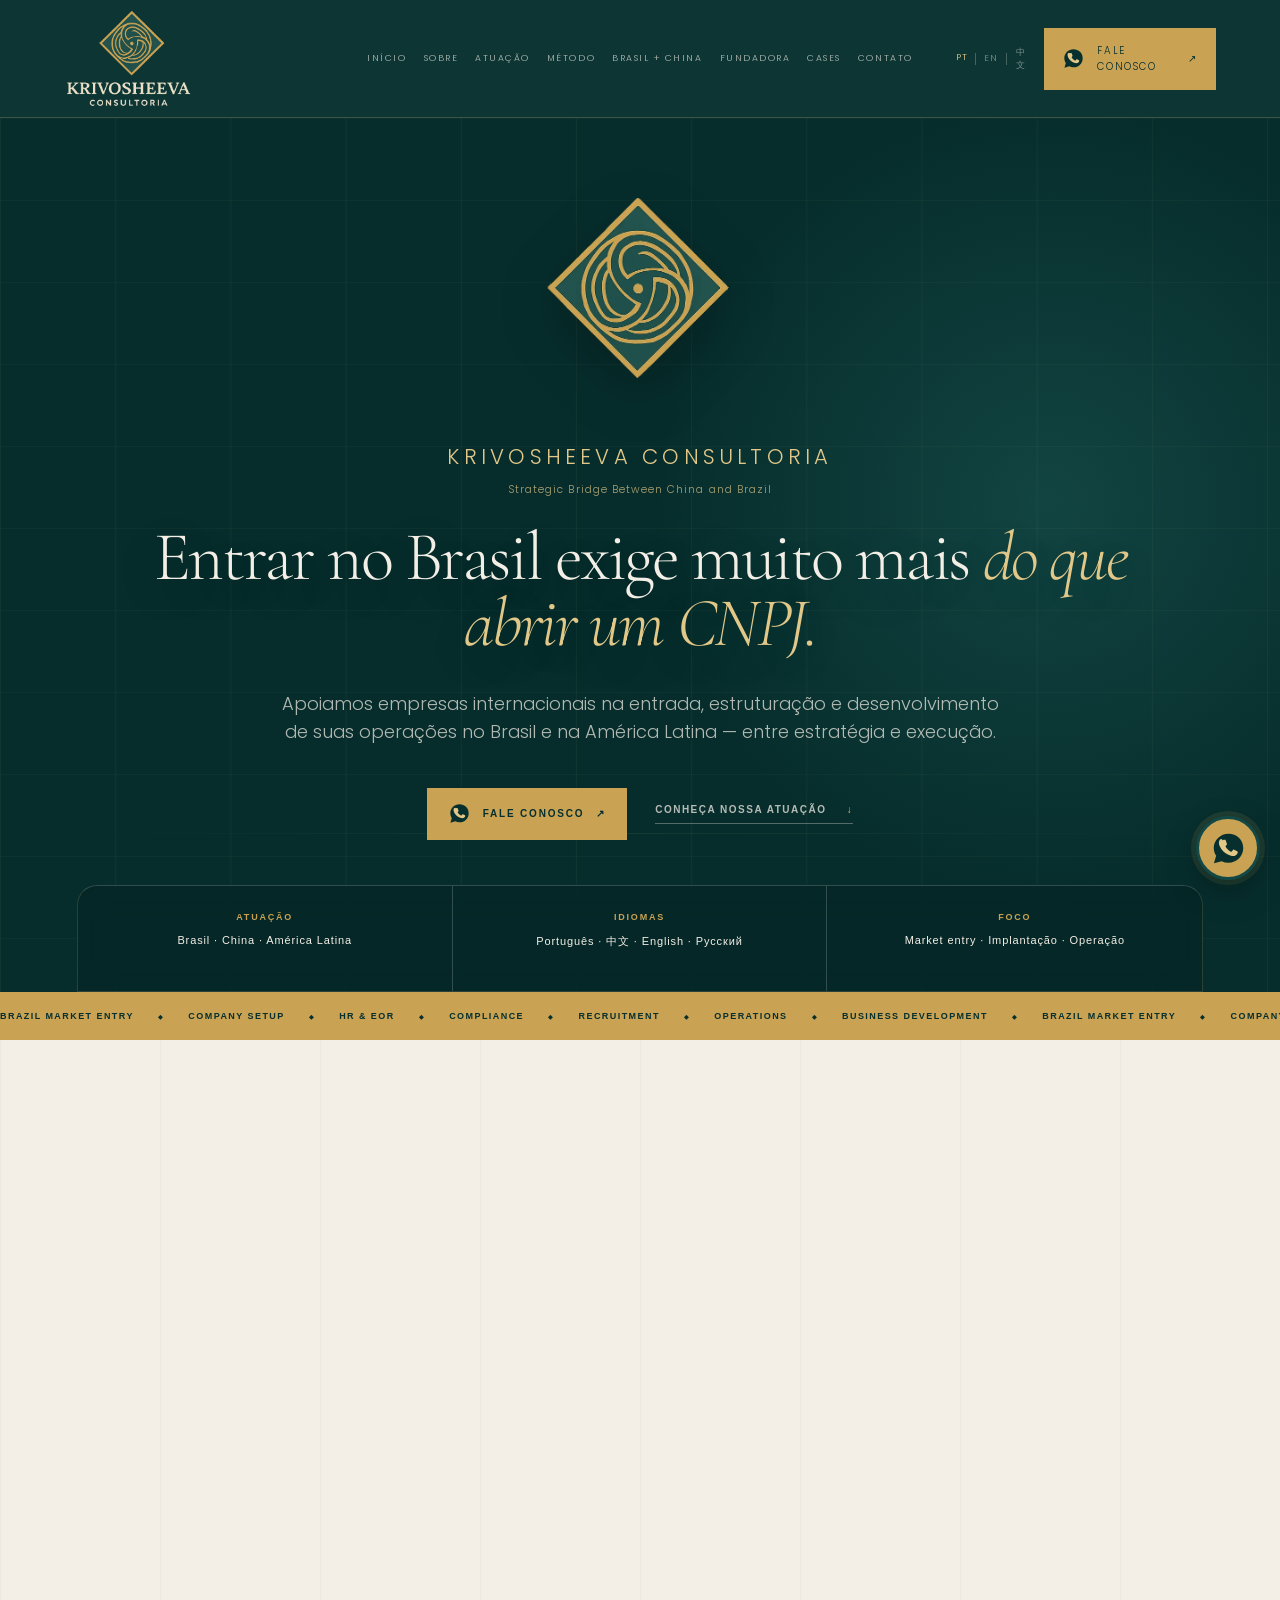
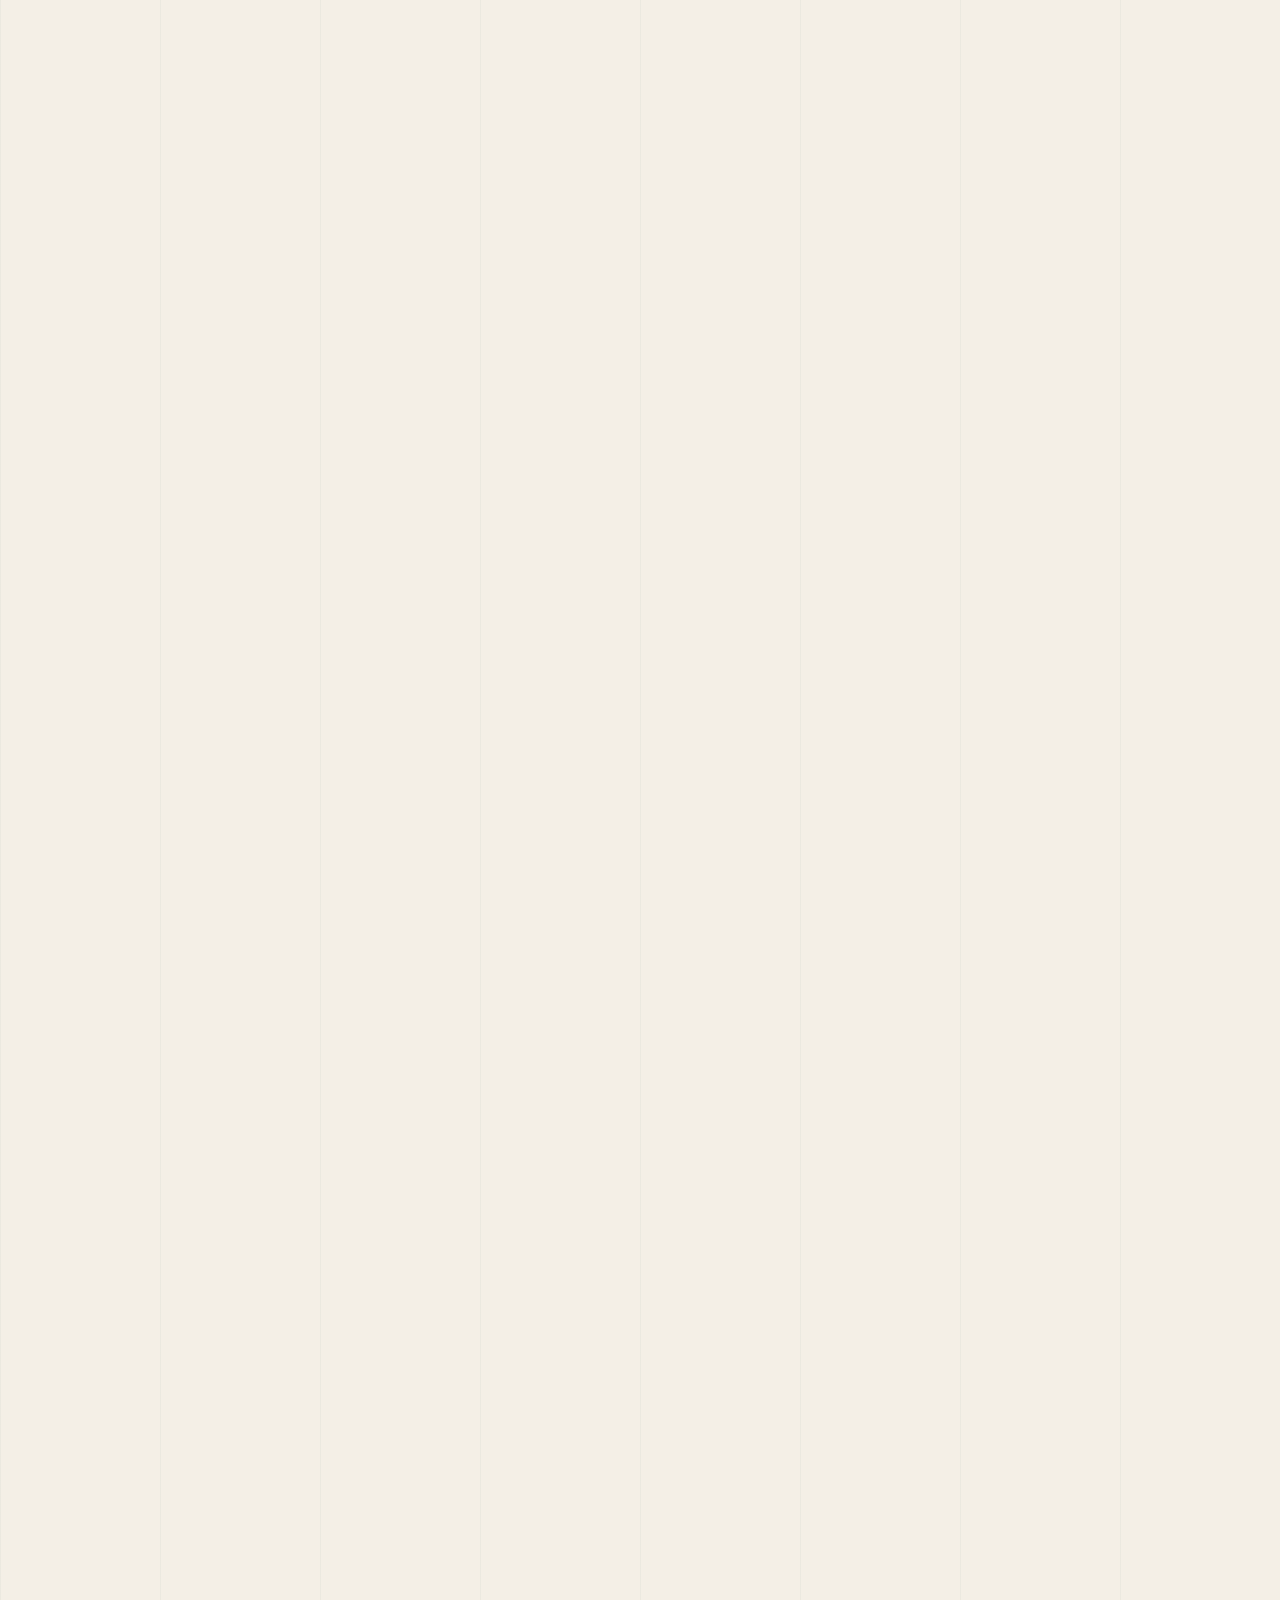
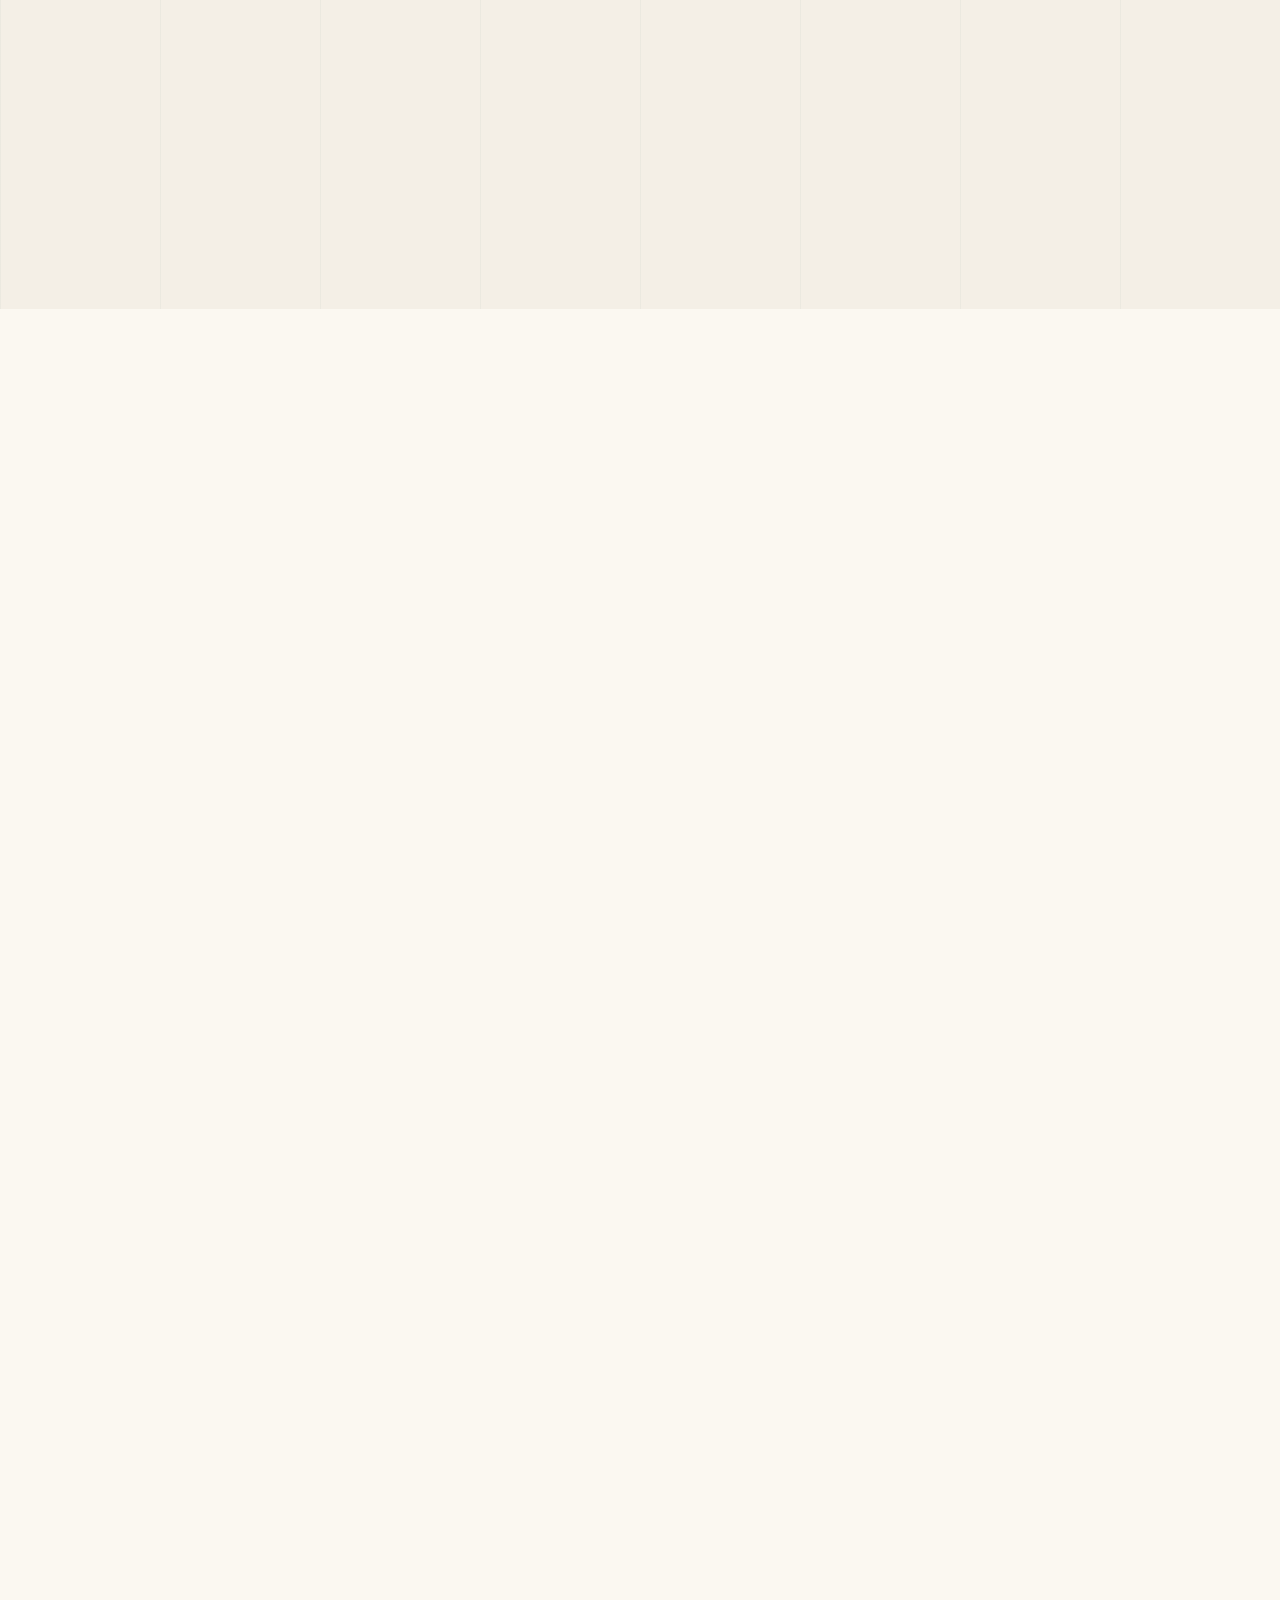
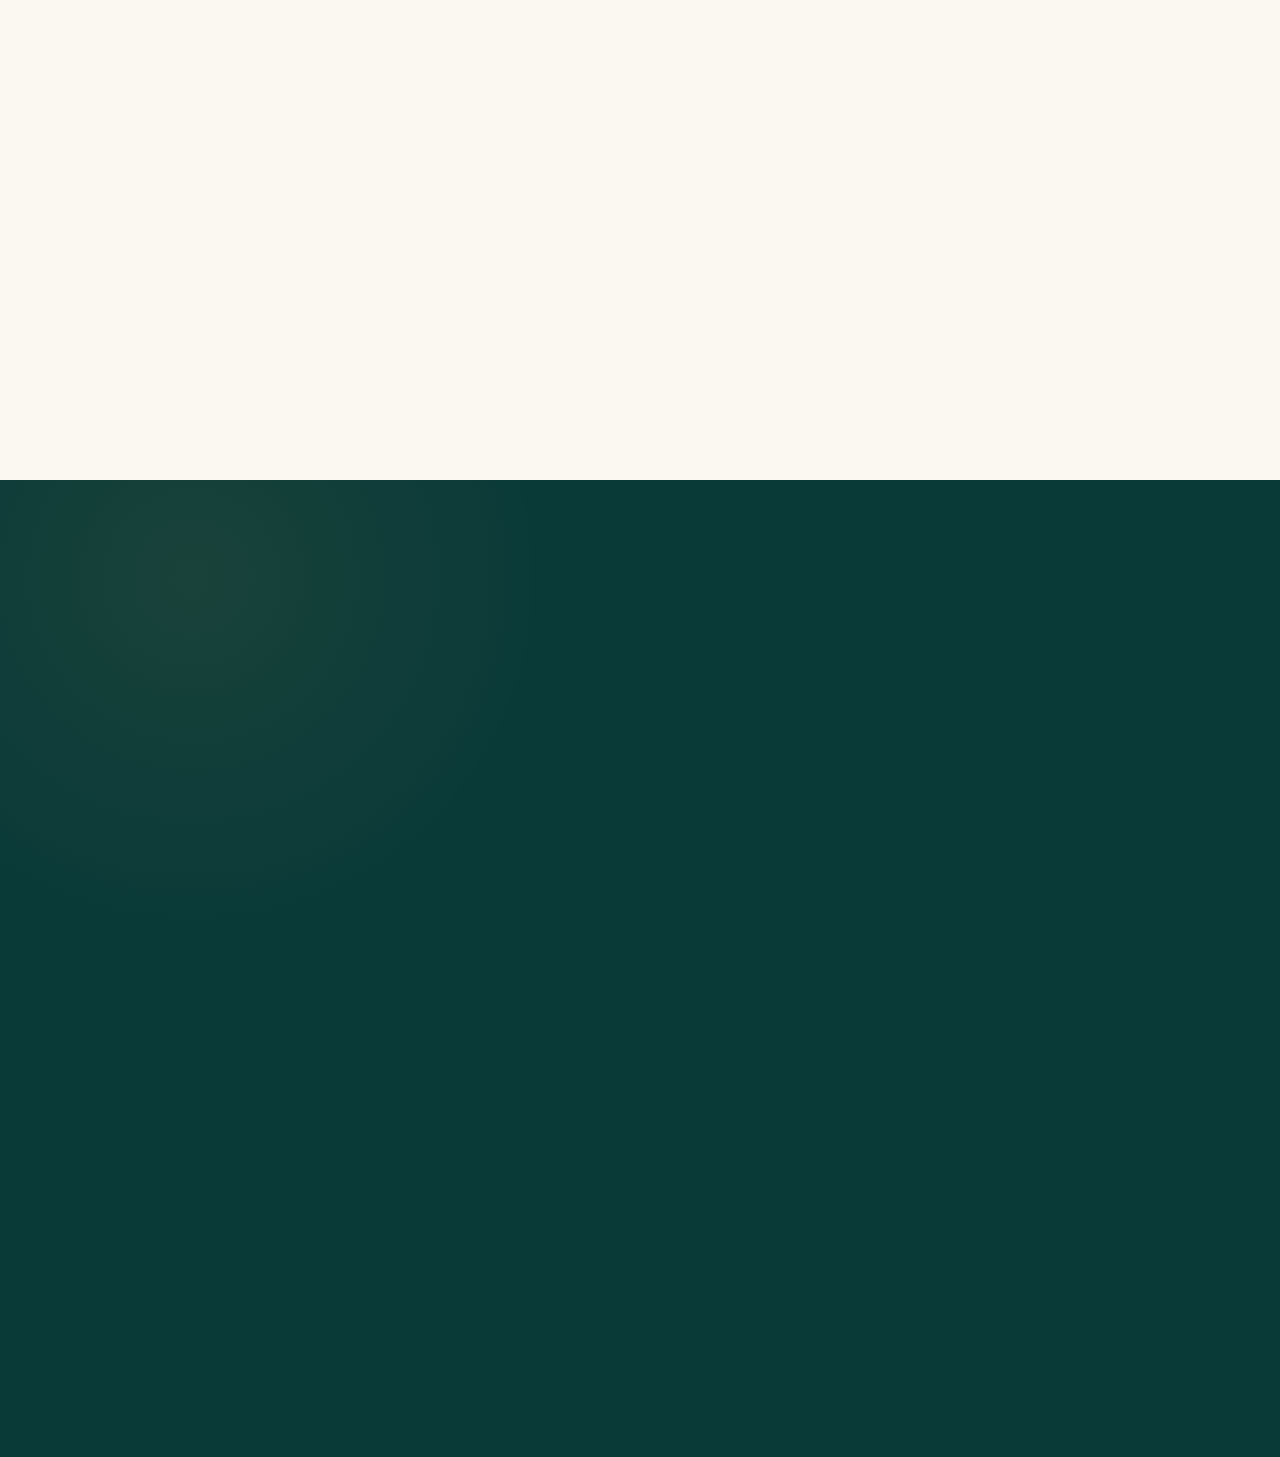
<file: index.html>
<!doctype html>
<html lang="pt-BR">
<head>
  <meta charset="UTF-8">
  <meta name="viewport" content="width=device-width, initial-scale=1">
  <meta name="description" content="Boutique de consultoria para entrada, estruturação e desenvolvimento de operações internacionais no Brasil, China e América Latina.">
  <meta name="theme-color" content="#062f2e">
  <meta property="og:title" content="Krivosheeva Consultoria">
  <meta property="og:description" content="Strategic Bridge Between China and Brazil">
  <meta property="og:type" content="website">
  <meta property="og:image" content="https://gust4vonmtmoreir4-beep.github.io/krivosheeva/og.jpg">
  <meta name="twitter:card" content="summary_large_image">
  <meta name="twitter:title" content="Krivosheeva Consultoria">
  <meta name="twitter:description" content="Strategic Bridge Between China and Brazil">
  <meta name="twitter:image" content="https://gust4vonmtmoreir4-beep.github.io/krivosheeva/og.jpg">
  <title>Krivosheeva Consultoria</title>
  <link rel="icon" type="image/png" href="favicon.png">
  <link rel="preload" as="image" href="krivosheeva-symbol-v6.webp" type="image/webp" fetchpriority="high">
  <link rel="preconnect" href="https://fonts.googleapis.com">
  <link rel="preconnect" href="https://fonts.gstatic.com" crossorigin>
  <link rel="preload" as="style" href="https://fonts.googleapis.com/css2?family=Cormorant+Garamond:ital,wght@0,300;0,400;0,500;1,300;1,400&family=Poppins:wght@300&display=swap" onload="this.onload=null;this.rel='stylesheet'">
  <noscript><link rel="stylesheet" href="https://fonts.googleapis.com/css2?family=Cormorant+Garamond:ital,wght@0,300;0,400;0,500;1,300;1,400&family=Poppins:wght@300&display=swap"></noscript>
  <style>:root {
  --teal-950: #062f2e;
  --teal-900: #0a3a38;
  --teal-800: #124946;
  --teal-700: #1e5c57;
  --gold: #c9a253;
  --gold-light: #e1c788;
  --ivory: #f4efe6;
  --ivory-deep: #e9e2d6;
  --paper: #fbf8f1;
  --ink: #153b38;
  --muted: #687873;
  --line: rgba(19, 59, 56, 0.17);
  --white-line: rgba(255, 255, 255, 0.18);
  --display: "Cormorant Garamond", Didot, "Bodoni MT", Baskerville, "Times New Roman", serif;
  --sans: "Helvetica Neue", Helvetica, Arial, sans-serif;
}

* {
  box-sizing: border-box;
}

html {
  scroll-behavior: smooth;
  scroll-padding-top: 120px;
}

body {
  margin: 0;
  background: var(--ivory);
  color: var(--ink);
  font-family: var(--sans);
  -webkit-font-smoothing: antialiased;
}

a {
  color: inherit;
  text-decoration: none;
}

button,
a,
summary {
  -webkit-tap-highlight-color: transparent;
}

a:focus-visible,
button:focus-visible,
summary:focus-visible {
  outline: 2px solid var(--gold-light);
  outline-offset: 5px;
}

::selection {
  background: var(--gold);
  color: var(--teal-950);
}

.site-header {
  align-items: center;
  background: rgba(6, 47, 46, 0.97);
  border-bottom: 1px solid rgba(225, 199, 136, 0.22);
  color: var(--ivory);
  display: grid;
  gap: 40px;
  grid-template-columns: minmax(220px, 1fr) auto minmax(220px, 1fr);
  height: 118px;
  padding: 0 clamp(24px, 5vw, 80px);
  position: sticky;
  top: 0;
  z-index: 50;
}

.brand-image {
  height: 102px;
}

.brand-image img {
  display: block;
  height: 100%;
  mix-blend-mode: normal;
  object-fit: contain;
  width: auto;
}

.header-actions {
  align-items: center;
  display: flex;
  gap: 14px;
  justify-self: end;
}

.language-toggle {
  align-items: center;
  background: transparent;
  display: inline-flex;
  gap: 5px;
}

.language-toggle button {
  background: transparent;
  border: 0;
  color: rgba(244, 239, 230, 0.48);
  cursor: pointer;
  font-family: var(--sans);
  font-size: 9px;
  font-weight: 700;
  letter-spacing: 0.1em;
  padding: 10px 3px;
  transition: color 220ms ease, transform 220ms ease;
}

.language-toggle button.active {
  color: var(--gold-light);
  transform: translateY(-1px);
}

.language-toggle i {
  background: rgba(244, 239, 230, 0.25);
  display: block;
  height: 12px;
  width: 1px;
}

.brand {
  align-items: center;
  display: inline-flex;
  gap: 13px;
  justify-self: start;
}

.brand > span:last-child {
  display: flex;
  flex-direction: column;
  line-height: 1;
}

.brand strong {
  font-family: var(--display);
  font-size: 17px;
  font-weight: 500;
  letter-spacing: 0.14em;
}

.brand small {
  font-size: 8px;
  letter-spacing: 0.42em;
  margin-top: 7px;
}

.brand-mark {
  border: 1px solid var(--gold);
  display: grid;
  height: 31px;
  place-items: center;
  transform: rotate(45deg);
  width: 31px;
}

.brand-mark i {
  border: 1px solid var(--gold-light);
  border-radius: 50%;
  height: 17px;
  position: relative;
  width: 17px;
}

.brand-mark i::after {
  background: var(--gold);
  border-radius: 50%;
  content: "";
  height: 4px;
  left: 6px;
  position: absolute;
  top: 6px;
  width: 4px;
}

.desktop-nav {
  align-items: center;
  display: flex;
  gap: 17px;
}

.desktop-nav a {
  color: rgba(244, 239, 230, 0.7);
  font-size: 9px;
  font-weight: 600;
  letter-spacing: 0.17em;
  position: relative;
  text-transform: uppercase;
  transition: color 180ms ease;
}

html[lang="zh-CN"] body {
  font-family: "PingFang SC", "Microsoft YaHei", "Noto Sans CJK SC", var(--sans);
}

html[lang="zh-CN"] .hero h1,
html[lang="zh-CN"] .section h2,
html[lang="zh-CN"] .contact-section h2,
html[lang="zh-CN"] .about-copy .lead,
html[lang="zh-CN"] .service-card h3,
html[lang="zh-CN"] .method-list h3,
html[lang="zh-CN"] .bridge-copy p:first-child,
html[lang="zh-CN"] .bridge-section blockquote,
html[lang="zh-CN"] .founder-content h2,
html[lang="zh-CN"] .founder-portrait figcaption strong,
html[lang="zh-CN"] .cases-grid h3,
html[lang="zh-CN"] .contact-details > a span,
html[lang="zh-CN"] .contact-details > div > span {
  font-family: "Songti SC", "STSong", "Noto Serif CJK SC", serif;
  letter-spacing: -0.02em;
}

html[lang="zh-CN"] .desktop-nav a,
html[lang="zh-CN"] .section-index,
html[lang="zh-CN"] .eyebrow,
html[lang="zh-CN"] .button,
html[lang="zh-CN"] .tags span,
html[lang="zh-CN"] .sectors span,
html[lang="zh-CN"] .expertise-strip span {
  letter-spacing: 0.08em;
}

.desktop-nav a::after {
  background: var(--gold);
  bottom: -8px;
  content: "";
  height: 1px;
  left: 0;
  position: absolute;
  transform: scaleX(0);
  transform-origin: left;
  transition: transform 180ms ease;
  width: 100%;
}

.desktop-nav a:hover {
  color: var(--ivory);
}

.desktop-nav a:hover::after {
  transform: scaleX(1);
}

.header-cta {
  align-items: center;
  background: transparent;
  border: 1px solid rgba(201, 162, 83, 0.65);
  color: var(--ivory);
  display: inline-flex;
  font-size: 10px;
  font-weight: 600;
  gap: 24px;
  justify-self: end;
  letter-spacing: 0.16em;
  padding: 14px 17px;
  text-transform: uppercase;
  transition: background 180ms ease, color 180ms ease;
}

.header-cta:hover {
  background: var(--gold);
  color: var(--teal-950);
}

.mobile-menu {
  display: none;
  justify-self: end;
  position: relative;
}

.mobile-menu summary {
  cursor: pointer;
  display: flex;
  flex-direction: column;
  gap: 6px;
  list-style: none;
  padding: 8px;
}

.mobile-menu summary::-webkit-details-marker {
  display: none;
}

.mobile-menu summary span {
  background: var(--gold-light);
  display: block;
  height: 1px;
  width: 26px;
}

.mobile-menu[open] summary span:first-child {
  transform: translateY(3.5px) rotate(45deg);
}

.mobile-menu[open] summary span:last-child {
  transform: translateY(-3.5px) rotate(-45deg);
}

.mobile-menu nav {
  background: var(--teal-900);
  border: 1px solid rgba(225, 199, 136, 0.3);
  color: var(--ivory);
  display: flex;
  flex-direction: column;
  min-width: 250px;
  padding: 12px 24px;
  position: absolute;
  right: 0;
  top: 46px;
}

.mobile-menu nav a {
  border-bottom: 1px solid var(--white-line);
  font-family: var(--display);
  font-size: 21px;
  padding: 17px 0;
}

.hero {
  background:
    radial-gradient(circle at 50% 38%, rgba(201, 162, 83, 0.15), transparent 28%),
    radial-gradient(circle at 18% 18%, rgba(30, 92, 87, 0.55), transparent 30%),
    linear-gradient(145deg, #052a29 0%, var(--teal-950) 48%, #031f1f 100%),
    var(--teal-950);
  color: var(--ivory);
  isolation: isolate;
  min-height: calc(100vh - 118px);
  overflow: hidden;
  padding: clamp(70px, 9vh, 112px) clamp(24px, 6vw, 96px) 0;
  position: relative;
}

.hero::before {
  background:
    linear-gradient(90deg, rgba(225, 199, 136, 0.055) 1px, transparent 1px) 0 0 / 12.5% 100%,
    linear-gradient(rgba(225, 199, 136, 0.035) 1px, transparent 1px) 0 0 / 100% 92px;
  border: 0;
  content: "";
  inset: 0;
  opacity: 0.7;
  position: absolute;
  z-index: 0;
}

.hero-motion {
  inset: 0;
  overflow: hidden;
  pointer-events: none;
  position: absolute;
  z-index: 1;
}

.motion-ring {
  border: 1px solid rgba(225, 199, 136, 0.17);
  border-radius: 50%;
  left: 50%;
  position: absolute;
  top: 44%;
}

.motion-ring::before,
.motion-ring::after {
  background: var(--gold-light);
  border-radius: 50%;
  box-shadow: 0 0 20px rgba(225, 199, 136, 0.7);
  content: "";
  height: 5px;
  position: absolute;
  width: 5px;
}

.motion-ring::before {
  left: 12%;
  top: 18%;
}

.motion-ring::after {
  bottom: 13%;
  right: 17%;
}

.motion-ring-one {
  animation: motionOrbitOne 20s linear infinite;
  height: min(64vw, 900px);
  width: min(64vw, 900px);
}

.motion-ring-two {
  animation: motionOrbitTwo 25s linear infinite;
  border-color: rgba(225, 199, 136, 0.1);
  height: min(48vw, 680px);
  width: min(48vw, 680px);
}

.motion-ring-three {
  animation: motionOrbitThree 18s ease-in-out infinite;
  border-color: rgba(225, 199, 136, 0.13);
  height: min(29vw, 390px);
  width: min(86vw, 1200px);
}

.motion-node {
  animation: motionNodePulse 3.6s ease-in-out infinite;
  background: var(--gold);
  background-clip: padding-box;
  border: 4px solid rgba(201, 162, 83, 0.14);
  border-radius: 50%;
  box-shadow: 0 0 0 1px rgba(225, 199, 136, 0.35), 0 0 28px rgba(201, 162, 83, 0.42);
  height: 13px;
  position: absolute;
  width: 13px;
}

.motion-node-one { left: 13%; top: 28%; }
.motion-node-two { animation-delay: -1.2s; right: 16%; top: 22%; }
.motion-node-three { animation-delay: -2.1s; bottom: 25%; left: 22%; }
.motion-node-four { animation-delay: -0.6s; bottom: 21%; right: 19%; }

.motion-label {
  animation: motionLabelFloat 7s ease-in-out infinite;
  color: rgba(225, 199, 136, 0.44);
  font-size: 8px;
  font-weight: 700;
  letter-spacing: 0.28em;
  position: absolute;
  text-transform: uppercase;
}

.motion-label-one { left: 8%; top: 50%; }
.motion-label-two { animation-delay: -2.4s; right: 9%; top: 43%; }
.motion-label-three { animation-delay: -4.5s; bottom: 15%; left: 50%; translate: -50% 0; }

.hero-grid {
  align-items: center;
  display: grid;
  grid-template-columns: minmax(0, 1fr);
  margin: 0 auto;
  max-width: 1160px;
  min-height: 530px;
  position: relative;
  z-index: 2;
}

.hero-copy {
  margin: 0 auto;
  max-width: 1000px;
  position: relative;
  text-align: center;
  width: 100%;
  z-index: 2;
}

.eyebrow,
.section-index {
  align-items: center;
  color: var(--gold);
  display: flex;
  font-size: 10px;
  font-weight: 700;
  gap: 12px;
  letter-spacing: 0.24em;
  margin: 0 0 28px;
  text-transform: uppercase;
}

.eyebrow span {
  background: var(--gold);
  display: block;
  height: 1px;
  width: 34px;
}

.hero .eyebrow {
  justify-content: center;
}

.hero h1 {
  font-family: var(--display);
  font-size: clamp(44px, 4.7vw, 72px);
  font-weight: 400;
  letter-spacing: -0.045em;
  line-height: 0.98;
  margin: 0 auto;
  max-width: 900px;
  text-shadow: 0 12px 55px rgba(0, 0, 0, 0.22);
}

.hero-intro {
  color: rgba(244, 239, 230, 0.72);
  font-family: var(--display);
  font-size: clamp(17px, 1.4vw, 22px);
  line-height: 1.54;
  margin: 34px auto 0;
  max-width: 720px;
}

.hero-actions,
.contact-actions {
  align-items: center;
  display: flex;
  flex-wrap: wrap;
  gap: 28px;
  margin-top: 42px;
}

.hero-actions {
  justify-content: center;
}

.button {
  align-items: center;
  display: inline-flex;
  font-size: 10px;
  font-weight: 700;
  gap: 30px;
  justify-content: space-between;
  letter-spacing: 0.18em;
  min-height: 52px;
  padding: 0 21px;
  text-transform: uppercase;
  transition: background 180ms ease, color 180ms ease, border-color 180ms ease;
}

.button span {
  transition: transform 220ms ease;
}

.button:hover span {
  transform: translate(3px, -3px);
}

.whatsapp-button {
  gap: 12px;
}

.whatsapp-button > span:last-child {
  margin-left: auto;
}

.whatsapp-icon {
  flex: 0 0 auto;
  height: 23px;
  overflow: visible;
  width: 23px;
}

.whatsapp-icon path:first-child {
  fill: #25d366;
}

.whatsapp-icon path:last-child {
  fill: #ffffff;
}

.button-gold {
  background: var(--gold);
  color: var(--teal-950);
}

.button-gold:hover {
  background: var(--gold-light);
}

.button-outline {
  border: 1px solid rgba(244, 239, 230, 0.4);
  color: var(--ivory);
}

.button-outline:hover {
  border-color: var(--gold);
  color: var(--gold-light);
}

.text-link {
  border-bottom: 1px solid rgba(244, 239, 230, 0.32);
  color: rgba(244, 239, 230, 0.74);
  font-size: 10px;
  font-weight: 600;
  letter-spacing: 0.15em;
  padding-bottom: 8px;
  text-transform: uppercase;
}

.text-link span {
  color: var(--gold-light);
  margin-left: 16px;
}

.hero-emblem {
  align-items: center;
  display: flex;
  flex-direction: column;
  justify-content: center;
  min-height: 470px;
  position: relative;
}

.hero-emblem figure {
  background: var(--paper);
  border: 1px solid rgba(225, 199, 136, 0.65);
  box-shadow: 0 30px 80px rgba(0, 0, 0, 0.22);
  margin: 0;
  padding: clamp(14px, 2vw, 26px);
  position: relative;
  transform: rotate(-2deg);
  width: min(100%, 430px);
  z-index: 2;
  animation: emblemFloat 7s ease-in-out infinite;
}

.hero-emblem figure::after {
  border: 1px solid rgba(201, 162, 83, 0.45);
  content: "";
  inset: 10px;
  pointer-events: none;
  position: absolute;
}

.hero-emblem img {
  display: block;
  height: auto;
  mix-blend-mode: multiply;
  width: 100%;
}

.hero-emblem.hero-visual {
  min-height: 470px;
}

.hero-emblem figure.hero-illustration {
  animation: heroVisualFloat 8s ease-in-out infinite;
  background: transparent;
  border: 0;
  box-shadow: none;
  padding: 0;
  transform: none;
  width: min(100%, 790px);
}

.hero-emblem figure.hero-illustration::after {
  display: none;
}

.hero-emblem figure.hero-illustration img {
  filter: drop-shadow(0 30px 30px rgba(0, 0, 0, 0.22));
  mix-blend-mode: normal;
}

.hero-emblem > p {
  color: rgba(244, 239, 230, 0.54);
  font-size: 8px;
  letter-spacing: 0.18em;
  margin: 24px 0 0;
  position: relative;
  text-transform: uppercase;
  z-index: 2;
}

.hero-emblem > p .concept {
  color: var(--gold);
  margin: 0 5px;
}

.hero-emblem > p .concept b {
  font-weight: 400;
  margin-right: 10px;
}

.orbit {
  border: 1px solid rgba(201, 162, 83, 0.18);
  border-radius: 50%;
  height: 470px;
  position: absolute;
  width: 470px;
}

.orbit-one {
  animation: orbitSpin 28s linear infinite;
}

.orbit::after {
  background: var(--gold);
  border-radius: 50%;
  content: "";
  height: 5px;
  left: 38px;
  position: absolute;
  top: 72px;
  width: 5px;
}

.orbit-two {
  height: 390px;
  transform: rotate(62deg);
  width: 390px;
  animation: orbitSpinReverse 22s linear infinite;
}

.hero-facts {
  backdrop-filter: blur(14px);
  background: rgba(4, 35, 34, 0.5);
  border: 1px solid rgba(225, 199, 136, 0.17);
  border-radius: 20px 20px 0 0;
  border-top: 1px solid var(--white-line);
  display: grid;
  grid-template-columns: repeat(3, 1fr);
  margin: clamp(70px, 10vh, 120px) auto 0;
  max-width: 1380px;
  overflow: hidden;
  position: relative;
  z-index: 2;
}

.hero-facts div {
  align-items: center;
  border-right: 1px solid var(--white-line);
  display: flex;
  flex-direction: column;
  gap: 12px;
  min-height: 105px;
  padding: 26px 34px;
  text-align: center;
}

.hero-facts div:first-child {
  padding-left: 34px;
}

.hero-facts div:last-child {
  border-right: 0;
}

.hero .button-gold {
  overflow: hidden;
  position: relative;
}

.hero .button-gold::after {
  animation: heroButtonShine 4.8s ease-in-out infinite;
  background: linear-gradient(90deg, transparent, rgba(255, 255, 255, 0.48), transparent);
  content: "";
  inset: 0;
  position: absolute;
  transform: translateX(-140%) skewX(-18deg);
}

.hero-facts span,
.contact-details > p,
.sectors > p,
.trusted-by > span {
  color: var(--gold);
  font-size: 9px;
  font-weight: 700;
  letter-spacing: 0.2em;
  text-transform: uppercase;
}

.hero-facts strong {
  font-size: 11px;
  font-weight: 500;
  letter-spacing: 0.08em;
}

.expertise-strip {
  align-items: center;
  background: var(--gold);
  color: var(--teal-950);
  display: flex;
  justify-content: flex-start;
  min-height: 48px;
  overflow: hidden;
  padding: 0;
  white-space: nowrap;
}

.expertise-track {
  align-items: center;
  animation: expertiseMarquee 34s linear infinite;
  display: flex;
  flex-shrink: 0;
  min-width: max-content;
  will-change: transform;
}

.expertise-strip span {
  align-items: center;
  display: inline-flex;
  font-size: 9px;
  font-weight: 800;
  letter-spacing: 0.16em;
  text-transform: uppercase;
}

.expertise-strip span i {
  font-size: 6px;
  font-style: normal;
  margin: 0 24px;
}

.section {
  padding: clamp(90px, 11vw, 168px) clamp(24px, 6vw, 96px);
}

.section-light {
  background:
    linear-gradient(90deg, rgba(19, 59, 56, 0.035) 1px, transparent 1px) 0 0 / 12.5% 100%,
    var(--ivory);
}

.section-heading,
.about-layout,
.section-heading-wide,
.bridge-heading,
.bridge-grid,
.founder-section,
.cases-grid,
.trusted-by {
  margin-left: auto;
  margin-right: auto;
  max-width: 1380px;
}

.section-heading {
  display: grid;
  gap: 35px;
  grid-template-columns: minmax(170px, 0.34fr) minmax(0, 1fr);
}

.section-index {
  color: var(--teal-700);
  margin: 9px 0 0;
}

.section-index-gold {
  color: var(--gold-light);
}

.section h2,
.contact-section h2 {
  font-family: var(--display);
  font-size: clamp(36px, 4vw, 61px);
  font-weight: 400;
  letter-spacing: -0.04em;
  line-height: 1.04;
  margin: 0;
}

.section-heading h2 {
  max-width: 900px;
}

.about-layout {
  display: grid;
  gap: clamp(55px, 7vw, 105px);
  grid-template-columns: minmax(0, 1fr) minmax(420px, 1fr);
  margin-top: clamp(70px, 8vw, 118px);
  padding-left: 0;
}

.about-copy .lead {
  color: var(--ink);
  font-family: var(--display);
  font-size: clamp(24px, 2.1vw, 32px);
  line-height: 1.45;
  margin: 0 0 30px;
}

.about-copy > p:not(.lead),
.bridge-copy p,
.founder-content > p,
.method-intro > p:last-child,
.contact-copy > p {
  color: var(--muted);
  font-size: 15px;
  line-height: 1.9;
}

.principles {
  border-top: 1px solid var(--line);
}

.principles article {
  border-bottom: 1px solid var(--line);
  display: grid;
  gap: 25px;
  grid-template-columns: 54px 1fr;
  padding: 30px 0;
}

.principles article > span {
  color: var(--gold);
  font-family: var(--display);
  font-size: 18px;
}

.principles h3 {
  font-size: 10px;
  letter-spacing: 0.18em;
  margin: 2px 0 12px;
  text-transform: uppercase;
}

.principles p {
  color: var(--muted);
  font-size: 13px;
  line-height: 1.72;
  margin: 0;
}

.services-section {
  background: var(--paper);
}

.section-heading-wide {
  align-items: end;
  display: grid;
  gap: clamp(50px, 9vw, 140px);
  grid-template-columns: minmax(0, 1.15fr) minmax(310px, 0.55fr);
}

.section-heading-wide > p {
  color: var(--muted);
  font-family: var(--display);
  font-size: 20px;
  line-height: 1.55;
  margin: 0 0 5px;
}

.services-grid {
  display: grid;
  gap: 1px;
  grid-template-columns: repeat(3, 1fr);
  margin: 80px auto 0;
  max-width: 1380px;
}

.service-card {
  background: var(--ivory);
  border: 1px solid var(--line);
  margin: 0 -1px -1px 0;
  min-height: 390px;
  padding: clamp(30px, 3vw, 45px);
  transition: background 180ms ease, transform 180ms ease;
}

.service-card:hover {
  background: #eee7db;
  transform: translateY(-3px);
}

.service-top {
  align-items: center;
  color: var(--gold);
  display: flex;
  font-family: var(--display);
  justify-content: space-between;
}

.service-top i {
  border: 1px solid rgba(201, 162, 83, 0.55);
  border-radius: 50%;
  display: grid;
  font-size: 11px;
  font-style: normal;
  height: 32px;
  place-items: center;
  width: 32px;
}

.service-card h3 {
  font-family: var(--display);
  font-size: clamp(25px, 2.1vw, 32px);
  font-weight: 400;
  line-height: 1.15;
  margin: 42px 0 20px;
  max-width: 330px;
}

.service-card > p {
  color: var(--muted);
  font-size: 13px;
  line-height: 1.72;
  margin: 0;
}

.tags {
  display: flex;
  flex-wrap: wrap;
  gap: 7px;
  margin-top: 30px;
}

.tags span {
  border: 1px solid rgba(19, 59, 56, 0.2);
  font-size: 8px;
  font-weight: 700;
  letter-spacing: 0.11em;
  padding: 8px 10px;
  text-transform: uppercase;
}

.method-section {
  background:
    radial-gradient(circle at 15% 10%, rgba(201, 162, 83, 0.08), transparent 25%),
    var(--teal-900);
  color: var(--ivory);
  display: grid;
  gap: clamp(70px, 10vw, 160px);
  grid-template-columns: minmax(0, 0.75fr) minmax(500px, 1fr);
  position: relative;
}

.method-intro {
  margin-left: auto;
  max-width: 620px;
}

.method-intro > p:last-child {
  color: rgba(244, 239, 230, 0.62);
  margin-top: 38px;
  max-width: 540px;
}

.method-list {
  border-top: 1px solid var(--white-line);
  list-style: none;
  margin: 0;
  max-width: 720px;
  padding: 0;
}

.method-list li {
  border-bottom: 1px solid var(--white-line);
  display: grid;
  gap: 25px;
  grid-template-columns: 45px 1fr;
  padding: 28px 0;
}

.method-list li > span {
  color: var(--gold-light);
  font-family: var(--display);
  font-size: 18px;
}

.method-list h3 {
  font-family: var(--display);
  font-size: 27px;
  font-weight: 400;
  margin: 0 0 8px;
}

.method-list p {
  color: rgba(244, 239, 230, 0.57);
  font-size: 12px;
  line-height: 1.7;
  margin: 0;
}

.method-note {
  border-left: 1px solid var(--gold);
  bottom: 70px;
  color: rgba(244, 239, 230, 0.5);
  font-family: var(--display);
  font-size: 14px;
  left: clamp(24px, 6vw, 96px);
  line-height: 1.65;
  margin: 0;
  max-width: 470px;
  padding-left: 20px;
  position: absolute;
}

.bridge-section {
  background:
    linear-gradient(90deg, rgba(19, 59, 56, 0.035) 1px, transparent 1px) 0 0 / 12.5% 100%,
    var(--ivory-deep);
}

.bridge-heading h2 em {
  color: var(--teal-700);
  font-weight: 400;
}

.bridge-grid {
  display: grid;
  gap: clamp(70px, 11vw, 170px);
  grid-template-columns: minmax(0, 0.72fr) minmax(500px, 1fr);
  margin-top: 90px;
  padding-left: 16%;
}

.bridge-copy p:first-child {
  color: var(--ink);
  font-family: var(--display);
  font-size: 23px;
  line-height: 1.55;
  margin-top: 0;
}

.metrics {
  display: grid;
  grid-template-columns: repeat(3, 1fr);
}

.metrics article {
  border-left: 1px solid var(--line);
  display: flex;
  flex-direction: column;
  min-height: 230px;
  padding: 25px 25px;
}

.metrics strong {
  color: var(--teal-700);
  font-family: var(--display);
  font-size: clamp(27px, 2.6vw, 40px);
  font-weight: 400;
  min-height: 75px;
}

.metrics span {
  font-size: 9px;
  font-weight: 700;
  letter-spacing: 0.15em;
  text-transform: uppercase;
}

.metrics p {
  color: var(--muted);
  font-size: 11px;
  line-height: 1.6;
}

.metrics .metric-highlight {
  background: var(--teal-800);
  color: var(--ivory);
  margin-top: -18px;
  min-height: 266px;
  padding-top: 42px;
}

.metrics .metric-highlight strong {
  color: var(--gold-light);
}

.metrics .metric-highlight p {
  color: rgba(244, 239, 230, 0.55);
}

.bridge-section blockquote {
  color: var(--teal-700);
  font-family: var(--display);
  font-size: clamp(30px, 3.1vw, 48px);
  font-style: italic;
  line-height: 1.28;
  margin: 100px auto 0;
  max-width: 1000px;
  text-align: center;
}

.founder-section {
  align-items: start;
  background: var(--paper);
  display: grid;
  gap: clamp(55px, 8vw, 120px);
  grid-template-columns: minmax(260px, 0.55fr) minmax(0, 1fr);
  max-width: none;
}

.founder-portrait {
  align-self: start;
  margin: 0;
  max-width: 500px;
  position: relative;
  top: auto;
}

.portrait-frame {
  background: var(--teal-800);
  border: 1px solid rgba(201, 162, 83, 0.48);
  overflow: hidden;
  position: relative;
}

.portrait-frame::before {
  background: linear-gradient(180deg, transparent 55%, rgba(6, 47, 46, 0.7) 100%);
  content: "";
  inset: 0;
  pointer-events: none;
  position: absolute;
  z-index: 1;
}

.portrait-frame::after {
  border: 1px solid rgba(225, 199, 136, 0.62);
  content: "";
  inset: 14px;
  pointer-events: none;
  position: absolute;
  z-index: 2;
}

.portrait-frame img {
  display: block;
  height: auto;
  transform: scale(1.005);
  transition: filter 900ms ease, transform 1100ms cubic-bezier(0.2, 0.72, 0.2, 1);
  width: 100%;
}

.founder-portrait:hover .portrait-frame img {
  filter: saturate(0.92) contrast(1.03);
  transform: scale(1.035);
}

.portrait-frame > span {
  bottom: 38px;
  color: var(--gold-light);
  display: grid;
  font-family: var(--display);
  font-size: 22px;
  height: 74px;
  letter-spacing: 0.06em;
  place-items: center;
  position: absolute;
  right: 38px;
  width: 74px;
  z-index: 3;
}

.portrait-frame > span::before {
  border: 1px solid var(--gold);
  content: "";
  inset: 11px;
  position: absolute;
  transform: rotate(45deg);
}

.founder-portrait figcaption {
  align-items: flex-start;
  border-bottom: 1px solid var(--line);
  display: flex;
  flex-direction: column;
  padding: 25px 5px 22px;
}

.founder-portrait figcaption strong {
  font-family: var(--display);
  font-size: 30px;
  font-weight: 400;
}

.founder-portrait figcaption small {
  color: var(--teal-700);
  font-size: 8px;
  font-weight: 700;
  letter-spacing: 0.17em;
  margin-top: 8px;
  text-transform: uppercase;
}

.founder-signature {
  align-items: center;
  align-self: stretch;
  background: var(--teal-800);
  color: var(--ivory);
  display: flex;
  flex-direction: column;
  justify-content: center;
  min-height: 610px;
  overflow: hidden;
  padding: 55px 30px;
  position: relative;
  text-align: center;
}

.founder-signature::before,
.founder-signature::after {
  border: 1px solid rgba(225, 199, 136, 0.24);
  border-radius: 50%;
  content: "";
  height: 450px;
  position: absolute;
  width: 450px;
}

.founder-signature::after {
  height: 320px;
  transform: translate(90px, -70px);
  width: 320px;
}

.founder-signature > span {
  display: grid;
  font-family: var(--display);
  font-size: 44px;
  height: 150px;
  letter-spacing: 0.04em;
  place-items: center;
  position: relative;
  width: 150px;
  z-index: 2;
}

.founder-signature > span::before {
  border: 1px solid var(--gold);
  content: "";
  inset: 22px;
  position: absolute;
  transform: rotate(45deg);
}

.founder-signature > span::first-letter {
  color: var(--gold-light);
}

.founder-signature > p {
  font-family: var(--display);
  font-size: 38px;
  line-height: 1.05;
  margin: 70px 0 13px;
  position: relative;
  z-index: 2;
}

.founder-signature small {
  color: var(--gold-light);
  font-size: 8px;
  letter-spacing: 0.19em;
  position: relative;
  text-transform: uppercase;
  z-index: 2;
}

.founder-content {
  max-width: 790px;
}

.founder-content h2 {
  font-size: clamp(34px, 3.4vw, 54px);
  margin-bottom: 40px;
}

.founder-content > p {
  max-width: 690px;
}

.credentials {
  border-top: 1px solid var(--line);
  list-style: none;
  margin: 40px 0 0;
  max-width: 720px;
  padding: 0;
}

.credentials li {
  border-bottom: 1px solid var(--line);
  color: var(--ink);
  font-size: 12px;
  line-height: 1.5;
  padding: 15px 15px 15px 34px;
  position: relative;
}

.credentials li::before {
  color: var(--gold);
  content: "◆";
  font-size: 6px;
  left: 6px;
  position: absolute;
  top: 20px;
}

.sectors {
  border-top: 1px solid var(--line);
  margin-top: 46px;
  padding-top: 30px;
}

.sectors > div {
  display: flex;
  flex-wrap: wrap;
  gap: 9px;
  margin-top: 22px;
}

.sectors span {
  border: 1px solid var(--line);
  font-size: 9px;
  letter-spacing: 0.1em;
  padding: 12px 15px;
  text-transform: uppercase;
}

.cases-section {
  background: var(--ivory);
}

.cases-grid {
  display: grid;
  gap: 18px;
  grid-template-columns: repeat(3, 1fr);
  margin-top: 75px;
}

.cases-grid article {
  background: var(--paper);
  border-top: 2px solid var(--gold);
  display: flex;
  flex-direction: column;
  min-height: 360px;
  padding: 35px;
}

.cases-grid article > span {
  color: var(--gold);
  font-family: var(--display);
}

.cases-grid article > p {
  font-size: 9px;
  font-weight: 700;
  letter-spacing: 0.17em;
  margin: 48px 0 18px;
  text-transform: uppercase;
}

.cases-grid h3 {
  font-family: var(--display);
  font-size: clamp(27px, 2.3vw, 36px);
  font-weight: 400;
  line-height: 1.2;
  margin: 0;
}

.cases-grid small {
  border-top: 1px solid var(--line);
  color: var(--muted);
  font-size: 8px;
  letter-spacing: 0.11em;
  line-height: 1.6;
  margin-top: auto;
  padding-top: 20px;
  text-transform: uppercase;
}

.trusted-by {
  align-items: center;
  border-bottom: 1px solid var(--line);
  border-top: 1px solid var(--line);
  display: grid;
  gap: 30px;
  grid-template-columns: minmax(180px, 1fr) auto 1px auto minmax(260px, 1.5fr);
  margin-top: 55px;
  padding: 30px 0;
}

.trusted-by strong {
  font-family: var(--display);
  font-size: 28px;
  font-weight: 500;
  letter-spacing: 0.05em;
}

.trusted-by i {
  background: var(--line);
  height: 30px;
  width: 1px;
}

.trusted-by small {
  color: var(--muted);
  font-size: 10px;
  line-height: 1.6;
  text-align: right;
}

.client-logos {
  border-top: 1px solid var(--line);
  margin: 70px auto 0;
  max-width: 1380px;
  padding-top: 30px;
}

.client-logos > p {
  color: var(--gold);
  font-size: 9px;
  font-weight: 700;
  letter-spacing: 0.2em;
  margin: 0 0 26px;
  text-transform: uppercase;
}

.client-logo-grid {
  display: grid;
  gap: 1px;
  grid-template-columns: repeat(5, minmax(0, 1fr));
}

.client-logo-grid figure {
  align-items: center;
  background: #ffffff;
  border: 1px solid var(--line);
  display: flex;
  justify-content: center;
  margin: 0 -1px -1px 0;
  min-height: 145px;
  overflow: hidden;
  padding: 24px;
  transition: border-color 220ms ease, transform 220ms ease;
}

.client-logo-grid figure:hover {
  border-color: rgba(201, 162, 83, 0.75);
  transform: translateY(-3px);
  z-index: 1;
}

.client-logo-grid img {
  display: block;
  max-height: 82px;
  max-width: 100%;
  object-fit: contain;
  width: auto;
}

.client-logos > small {
  color: var(--muted);
  display: block;
  font-size: 10px;
  line-height: 1.6;
  margin-top: 22px;
  max-width: 620px;
}

.contact-section {
  background:
    linear-gradient(90deg, rgba(225, 199, 136, 0.04) 1px, transparent 1px) 0 0 / 12.5% 100%,
    var(--teal-950);
  color: var(--ivory);
  display: grid;
  gap: clamp(80px, 12vw, 190px);
  grid-template-columns: minmax(0, 1.2fr) minmax(360px, 0.62fr);
  padding: clamp(100px, 12vw, 180px) clamp(24px, 6vw, 96px);
}

.contact-copy {
  margin-left: 0;
  max-width: 820px;
}

.contact-copy h2 {
  font-size: clamp(41px, 4.9vw, 74px);
}

.contact-copy > p {
  color: rgba(244, 239, 230, 0.64);
  margin-top: 38px;
  max-width: 660px;
}

.contact-details {
  align-self: end;
  border-top: 1px solid var(--white-line);
  margin-right: auto;
  max-width: 500px;
  width: 100%;
}

.contact-details > p {
  margin: 0;
  padding: 22px 0;
}

.contact-details > a,
.contact-details > div {
  align-items: center;
  border-top: 1px solid var(--white-line);
  display: flex;
  justify-content: space-between;
  min-height: 84px;
}

.contact-details > a span,
.contact-details > div > span {
  font-family: var(--display);
  font-size: 21px;
}

.contact-details small {
  color: rgba(244, 239, 230, 0.46);
  display: block;
  font-family: var(--sans);
  font-size: 9px;
  letter-spacing: 0.06em;
  margin-top: 8px;
}

.contact-details b {
  color: var(--gold-light);
  font-size: 8px;
  letter-spacing: 0.14em;
  text-transform: uppercase;
}

.contact-details > div {
  align-items: flex-start;
  flex-direction: column;
  justify-content: center;
}

.contact-details > div p {
  color: rgba(244, 239, 230, 0.57);
  font-size: 10px;
  letter-spacing: 0.06em;
  margin: 10px 0 0;
}

footer {
  align-items: center;
  background: #052725;
  border-top: 1px solid rgba(225, 199, 136, 0.18);
  color: var(--ivory);
  display: grid;
  grid-template-columns: 1fr auto 1fr;
  min-height: 130px;
  padding: 28px clamp(24px, 6vw, 96px);
}

footer p,
footer > a:last-child {
  color: rgba(244, 239, 230, 0.42);
  font-size: 8px;
  letter-spacing: 0.1em;
  text-transform: uppercase;
}

footer > a:last-child {
  justify-self: end;
}

.footer-brand {
  height: 82px;
  padding: 0;
}

.floating-contact {
  align-items: center;
  background: #25d366;
  bottom: 22px;
  box-shadow: 0 12px 35px rgba(0, 0, 0, 0.2);
  color: #ffffff;
  display: flex;
  font-size: 9px;
  font-weight: 800;
  gap: 10px;
  letter-spacing: 0.11em;
  padding: 10px 16px 10px 9px;
  position: fixed;
  right: 22px;
  text-transform: uppercase;
  transition: background 220ms ease, transform 220ms ease;
  z-index: 60;
}

.floating-contact:hover {
  background: #1fb957;
  transform: translateY(-3px);
}

.floating-contact span {
  border: 1px solid currentColor;
  border-radius: 50%;
  display: grid;
  font-family: var(--display);
  font-size: 13px;
  height: 29px;
  place-items: center;
  width: 29px;
}

.floating-contact .whatsapp-icon {
  height: 30px;
  width: 30px;
}

.floating-contact .whatsapp-icon path:first-child {
  fill: #ffffff;
}

.floating-contact .whatsapp-icon path:last-child {
  fill: #25d366;
}

.language-transition {
  opacity: 1;
  transition: opacity 180ms ease;
}

.language-transition.is-switching {
  opacity: 0.18;
}

[data-reveal] {
  opacity: 0;
  transform: translateY(30px);
  transition:
    opacity 780ms cubic-bezier(0.2, 0.72, 0.2, 1) var(--reveal-delay, 0ms),
    transform 780ms cubic-bezier(0.2, 0.72, 0.2, 1) var(--reveal-delay, 0ms);
}

[data-reveal].is-visible {
  opacity: 1;
  transform: translateY(0);
}


.mobile-menu[open] nav {
  animation: menuDrop 220ms ease both;
}

.service-card:hover .service-top i {
  background: var(--gold);
  color: var(--teal-950);
  transform: rotate(45deg);
}

.service-top i {
  transition: background 220ms ease, color 220ms ease, transform 220ms ease;
}

.sr-only {
  clip: rect(0, 0, 0, 0);
  clip-path: inset(50%);
  height: 1px;
  overflow: hidden;
  position: absolute;
  white-space: nowrap;
  width: 1px;
}

  to { clip-path: inset(0 0 0 0); filter: blur(0); opacity: 1; transform: translateY(0); }
}

@keyframes motionOrbitOne {
  from { transform: translate(-50%, -50%) rotate(0deg); }
  to { transform: translate(-50%, -50%) rotate(360deg); }
}

@keyframes motionOrbitTwo {
  from { transform: translate(-50%, -50%) rotate(52deg); }
  to { transform: translate(-50%, -50%) rotate(-308deg); }
}

@keyframes motionOrbitThree {
  0%, 100% { transform: translate(-50%, -50%) rotate(-9deg) scale(1); }
  50% { transform: translate(-50%, -50%) rotate(3deg) scale(1.05); }
}

@keyframes motionNodePulse {
  0%, 100% { opacity: 0.45; transform: scale(0.72); }
  50% { opacity: 1; transform: scale(1.18); }
}

@keyframes motionLabelFloat {
  0%, 100% { opacity: 0.35; transform: translateY(0); }
  50% { opacity: 0.78; transform: translateY(-9px); }
}

@keyframes heroButtonShine {
  0%, 62%, 100% { transform: translateX(-140%) skewX(-18deg); }
  78% { transform: translateX(140%) skewX(-18deg); }
}

@keyframes emblemFloat {
  0%, 100% { transform: translateY(0) rotate(-2deg); }
  50% { transform: translateY(-10px) rotate(-1deg); }
}

@keyframes heroVisualFloat {
  0%, 100% { transform: translateY(0); }
  50% { transform: translateY(-9px); }
}

@keyframes orbitSpin {
  from { transform: rotate(0deg); }
  to { transform: rotate(360deg); }
}

@keyframes orbitSpinReverse {
  from { transform: rotate(62deg); }
  to { transform: rotate(-298deg); }
}

@keyframes expertiseMarquee {
  from { transform: translateX(0); }
  to { transform: translateX(-50%); }
}

@keyframes menuDrop {
  from { opacity: 0; transform: translateY(-8px); }
  to { opacity: 1; transform: translateY(0); }
}

@media (max-width: 1160px) {
  .site-header {
    gap: 20px;
    grid-template-columns: 1fr auto auto;
  }

  .desktop-nav,
  .header-cta {
    display: none;
  }

  .mobile-menu {
    display: block;
  }

  .brand-image {
    height: 92px;
  }

  .hero-grid {
    grid-template-columns: 1fr;
  }

  .hero-emblem figure {
    width: 350px;
  }

  .hero-emblem figure.hero-illustration {
    width: min(100%, 650px);
  }

  .orbit {
    height: 390px;
    width: 390px;
  }

  .orbit-two {
    height: 320px;
    width: 320px;
  }

  .about-layout {
    padding-left: 0;
  }

  .services-grid {
    grid-template-columns: repeat(2, 1fr);
  }

  .method-section {
    grid-template-columns: minmax(0, 0.75fr) minmax(430px, 1fr);
  }

  .method-note {
    display: none;
  }

  .bridge-grid {
    grid-template-columns: 0.8fr 1.2fr;
    padding-left: 0;
  }
}

@media (max-width: 860px) {
  .hero {
    padding-top: 75px;
  }

  .hero-grid {
    grid-template-columns: 1fr;
  }

  .motion-ring-one {
    height: min(96vw, 720px);
    width: min(96vw, 720px);
  }

  .motion-ring-two {
    height: min(72vw, 540px);
    width: min(72vw, 540px);
  }

  .motion-label-one { left: 4%; }
  .motion-label-two { right: 4%; }

  .hero-emblem {
    min-height: 390px;
  }

  .hero-emblem figure {
    width: min(82vw, 380px);
  }

  .hero-emblem figure.hero-illustration {
    width: min(94vw, 720px);
  }

  .hero-facts {
    grid-template-columns: 1fr;
  }

  .hero-facts div,
  .hero-facts div:first-child {
    border-bottom: 1px solid var(--white-line);
    border-right: 0;
    min-height: auto;
    padding: 22px 0;
  }

  .section-heading,
  .about-layout,
  .section-heading-wide,
  .method-section,
  .bridge-grid,
  .founder-section,
  .contact-section {
    grid-template-columns: 1fr;
  }

  .about-layout {
    gap: 45px;
    margin-top: 60px;
  }

  .section-heading-wide {
    align-items: start;
    gap: 30px;
  }

  .section-heading-wide > p {
    max-width: 580px;
  }

  .method-intro,
  .method-list {
    margin-left: 0;
    max-width: none;
  }

  .bridge-grid {
    gap: 55px;
    margin-top: 60px;
  }

  .founder-portrait {
    margin: 0 auto;
    max-width: 520px;
    position: relative;
    top: auto;
  }

  .founder-content {
    max-width: none;
  }

  .cases-grid {
    grid-template-columns: 1fr;
  }

  .client-logo-grid {
    grid-template-columns: repeat(3, minmax(0, 1fr));
  }

  .cases-grid article {
    min-height: 310px;
  }

  .trusted-by {
    grid-template-columns: 1fr auto 1px auto;
  }

  .trusted-by small {
    grid-column: 1 / -1;
    text-align: left;
  }

  .contact-section {
    gap: 75px;
  }

  .contact-copy,
  .contact-details {
    margin-left: 0;
    max-width: none;
  }

  footer {
    gap: 25px;
    grid-template-columns: 1fr auto;
  }

  footer p {
    grid-column: 1 / -1;
    grid-row: 2;
  }
}

@media (max-width: 620px) {
  .site-header {
    height: 88px;
    padding-left: 19px;
    padding-right: 19px;
  }

  .brand-image {
    height: 72px;
  }

  .site-header {
    gap: 11px;
  }

  .language-toggle {
    gap: 5px;
    letter-spacing: 0.08em;
  }

  .brand strong {
    font-size: 14px;
  }

  .brand small {
    font-size: 7px;
  }

  .brand-mark {
    height: 26px;
    width: 26px;
  }

  .brand-mark i {
    height: 14px;
    width: 14px;
  }

  .brand-mark i::after {
    left: 4px;
    top: 4px;
  }

  .hero {
    min-height: auto;
    padding: 62px 20px 0;
  }

  .hero-motion {
    opacity: 0.72;
  }

  .motion-ring-one {
    height: 560px;
    width: 560px;
  }

  .motion-ring-two {
    height: 390px;
    width: 390px;
  }

  .motion-ring-three {
    height: 210px;
    width: 620px;
  }

  .motion-label {
    display: none;
  }

  .motion-node-one { left: 5%; }
  .motion-node-two { right: 6%; }

  .hero-facts {
    border-radius: 15px 15px 0 0;
  }

  .hero h1 {
    font-size: clamp(38px, 10.8vw, 51px);
  }

  .hero-intro {
    font-size: 19px;
  }

  .hero-actions,
  .contact-actions {
    align-items: stretch;
    flex-direction: column;
    gap: 18px;
  }

  .button {
    width: 100%;
  }

  .text-link {
    align-self: flex-start;
  }

  .hero .hero-actions {
    align-items: center;
  }

  .hero .hero-actions .button {
    width: min(100%, 360px);
  }

  .hero .hero-actions .text-link {
    align-self: center;
  }

  .hero-emblem {
    min-height: 330px;
  }

  .hero-emblem.hero-visual {
    min-height: 300px;
  }

  .hero-emblem figure.hero-illustration {
    width: min(100vw, 620px);
  }

  .orbit {
    height: 330px;
    width: 330px;
  }

  .orbit-two {
    height: 270px;
    width: 270px;
  }

  .hero-emblem > p {
    font-size: 6px;
    letter-spacing: 0.12em;
  }

  .expertise-strip {
    justify-content: flex-start;
  }

  .section {
    padding-left: 20px;
    padding-right: 20px;
  }

  .section h2,
  .contact-section h2 {
    font-size: clamp(33px, 9.8vw, 43px);
  }

  .section-heading {
    gap: 23px;
  }

  .services-grid {
    grid-template-columns: 1fr;
    margin-top: 55px;
  }

  .service-card {
    min-height: 360px;
  }

  .method-section {
    gap: 55px;
  }

  .method-list li {
    grid-template-columns: 32px 1fr;
  }

  .metrics {
    grid-template-columns: 1fr;
  }

  .metrics article,
  .metrics .metric-highlight {
    border-bottom: 1px solid var(--line);
    border-left: 0;
    min-height: auto;
    padding: 28px 0;
  }

  .metrics .metric-highlight {
    margin-top: 0;
    padding: 32px;
  }

  .metrics strong {
    min-height: 55px;
  }

  .bridge-section blockquote {
    margin-top: 70px;
  }

  .founder-portrait {
    max-width: 100%;
  }

  .founder-portrait figcaption strong {
    font-size: 27px;
  }

  .client-logo-grid {
    grid-template-columns: repeat(2, minmax(0, 1fr));
  }

  .client-logo-grid figure {
    min-height: 120px;
    padding: 18px;
  }

  .cases-grid article {
    padding: 30px;
  }

  .trusted-by {
    align-items: start;
    grid-template-columns: 1fr 1fr;
  }

  .trusted-by > span,
  .trusted-by small {
    grid-column: 1 / -1;
  }

  .trusted-by i {
    display: none;
  }

  .contact-section {
    padding-left: 20px;
    padding-right: 20px;
  }

  .contact-details > a {
    gap: 25px;
  }

  .contact-details small {
    max-width: 230px;
    word-break: break-word;
  }

  footer {
    align-items: start;
    display: flex;
    flex-direction: column;
    padding: 35px 20px 90px;
  }

  footer p {
    line-height: 1.6;
    margin: 0;
  }

  .floating-contact {
    border-radius: 50%;
    bottom: 16px;
    height: 52px;
    justify-content: center;
    padding: 0;
    right: 16px;
    width: 52px;
  }

  .floating-contact .whatsapp-icon {
    height: 32px;
    width: 32px;
  }

  .floating-contact span {
    border: 0;
    height: 52px;
    width: 52px;
  }

  .floating-contact b {
    display: none;
  }
}

body p {
  font-family: "Poppins", Arial, sans-serif !important;
  font-weight: 300 !important;
}

@media (prefers-reduced-motion: reduce) {
  html {
    scroll-behavior: auto;
  }

  *,
  *::before,
  *::after {
    animation-duration: 0.01ms !important;
    animation-iteration-count: 1 !important;
    transition-duration: 0.01ms !important;
  }

  [data-reveal] {
    opacity: 1;
    transform: none;
  }
}

/* Hero radar — split editorial composition */
.hero {
  background:
    linear-gradient(90deg, rgba(225, 199, 136, 0.05) 1px, transparent 1px) 0 0 / 9% 100%,
    linear-gradient(rgba(225, 199, 136, 0.035) 1px, transparent 1px) 0 0 / 100% 82px,
    radial-gradient(circle at 82% 44%, rgba(30, 92, 87, 0.5), transparent 34%),
    #062d2c;
  padding-top: clamp(68px, 8vh, 104px);
}

.hero::before {
  background: linear-gradient(90deg, transparent, rgba(225, 199, 136, 0.08), transparent);
  height: 1px;
  inset: auto 8% 18% 8%;
  opacity: 1;
  width: auto;
}

.hero-grid {
  gap: clamp(45px, 6vw, 100px);
  grid-template-columns: minmax(0, 0.92fr) minmax(500px, 1.08fr);
  max-width: 1380px;
  min-height: 570px;
}

.hero-copy {
  margin: 0;
  max-width: 720px;
  text-align: left;
}

.hero .eyebrow {
  justify-content: flex-start;
}

.hero h1 {
  font-size: clamp(52px, 5vw, 80px);
  line-height: 0.97;
  margin: 0;
  max-width: 720px;
}

.hero-intro {
  margin-left: 0;
  max-width: 650px;
}

.hero-actions {
  justify-content: flex-start;
}

.hero-radar {
  align-items: center;
  display: flex;
  height: min(42vw, 590px);
  justify-content: center;
  min-height: 510px;
  position: relative;
  width: 100%;
  z-index: 2;
}

.radar-shell {
  animation: radarFloat 8s ease-in-out infinite;
  height: min(36vw, 510px);
  position: relative;
  width: min(36vw, 510px);
}

.radar-ring {
  border: 1px solid rgba(201, 162, 83, 0.33);
  border-radius: 50%;
  position: absolute;
}

.radar-ring-one { inset: 0; }
.radar-ring-two { inset: 14%; }
.radar-ring-three { inset: 29%; }

.radar-ticks {
  animation: radarSpin 32s linear infinite;
  background: repeating-conic-gradient(from 0deg, rgba(225, 199, 136, 0.38) 0deg 1deg, transparent 1deg 12deg);
  border-radius: 50%;
  inset: 7%;
  mask: radial-gradient(circle, transparent 0 62%, #000 62.5% 65%, transparent 65.5%);
  position: absolute;
}

.radar-center {
  align-items: center;
  animation: radarCenterPulse 4.6s ease-in-out infinite;
  background: radial-gradient(circle at 38% 30%, rgba(40, 108, 101, 0.72), rgba(6, 47, 46, 0.96));
  border: 1px solid rgba(225, 199, 136, 0.72);
  border-radius: 50%;
  box-shadow: 0 0 0 16px rgba(201, 162, 83, 0.05), 0 22px 65px rgba(0, 0, 0, 0.26);
  display: flex;
  flex-direction: column;
  height: 31%;
  justify-content: center;
  left: 34.5%;
  position: absolute;
  text-align: center;
  top: 34.5%;
  width: 31%;
}

.radar-center small {
  color: rgba(244, 239, 230, 0.62);
  font-size: 7px;
  letter-spacing: 0.22em;
  text-transform: uppercase;
}

.radar-center strong {
  color: var(--gold-light);
  font-family: var(--display);
  font-size: clamp(35px, 4vw, 55px);
  font-weight: 400;
  line-height: 1;
  margin: 6px 0 2px;
}

.radar-center span {
  color: rgba(244, 239, 230, 0.62);
  font-size: 7px;
}

.radar-dot {
  animation: radarDotPulse 2.8s ease-in-out infinite;
  background: var(--gold-light);
  border: 5px solid rgba(201, 162, 83, 0.16);
  background-clip: padding-box;
  border-radius: 50%;
  box-shadow: 0 0 0 1px rgba(225, 199, 136, 0.25), 0 0 22px rgba(225, 199, 136, 0.4);
  height: 16px;
  position: absolute;
  width: 16px;
}

.radar-dot-one { left: 8%; top: 28%; }
.radar-dot-two { animation-delay: -1s; right: 13%; top: 16%; }
.radar-dot-three { animation-delay: -2s; bottom: 10%; right: 28%; }

.radar-card {
  align-items: center;
  animation: radarCardDrift 7s ease-in-out infinite;
  backdrop-filter: blur(14px);
  background: rgba(6, 47, 46, 0.88);
  border: 1px solid rgba(201, 162, 83, 0.32);
  box-shadow: 0 18px 48px rgba(0, 0, 0, 0.18);
  display: flex;
  gap: 14px;
  min-height: 68px;
  padding: 13px 18px;
  position: absolute;
}

.radar-card > b {
  color: var(--gold-light);
  font-family: var(--display);
  font-size: 28px;
  font-weight: 400;
}

.radar-card > span:not(.radar-bars) {
  display: flex;
  flex-direction: column;
  gap: 4px;
  min-width: 0;
}

.radar-card small {
  color: rgba(244, 239, 230, 0.42);
  font-size: 6px;
  font-weight: 700;
  letter-spacing: 0.11em;
  max-width: 150px;
  overflow: hidden;
  text-overflow: ellipsis;
  text-transform: uppercase;
  white-space: nowrap;
}

.radar-card strong {
  color: var(--ivory);
  font-family: var(--display);
  font-size: 13px;
  font-weight: 400;
  max-width: 175px;
  overflow: hidden;
  text-overflow: ellipsis;
  white-space: nowrap;
}

.radar-card-top {
  animation-delay: -2.3s;
  right: -1%;
  top: 13%;
  width: 235px;
}

.radar-card-top > i {
  background: var(--gold);
  border: 5px solid rgba(201, 162, 83, 0.13);
  background-clip: padding-box;
  border-radius: 50%;
  height: 15px;
  margin-left: auto;
  width: 15px;
}

.radar-card-bottom {
  bottom: 10%;
  left: -5%;
  min-width: 330px;
}

.radar-card-bottom > b {
  font-size: 27px;
  margin-left: auto;
}

.radar-bars {
  align-items: end;
  display: flex;
  gap: 4px;
  height: 34px;
}

.radar-bars i {
  animation: radarBar 2.4s ease-in-out infinite;
  background: var(--gold);
  display: block;
  width: 8px;
}

.radar-bars i:nth-child(1) { height: 12px; }
.radar-bars i:nth-child(2) { animation-delay: -0.4s; height: 19px; }
.radar-bars i:nth-child(3) { animation-delay: -0.8s; height: 26px; }
.radar-bars i:nth-child(4) { animation-delay: -1.2s; height: 34px; }

.hero-facts {
  margin-top: clamp(32px, 5vh, 62px);
  max-width: 1380px;
}

.whatsapp-button {
  background: var(--gold) !important;
  border-color: var(--gold) !important;
  color: var(--teal-950) !important;
}

.whatsapp-button:hover {
  background: var(--gold-light) !important;
  border-color: var(--gold-light) !important;
  color: var(--teal-950) !important;
}

.whatsapp-button .whatsapp-icon path:first-child {
  fill: var(--teal-950);
}

.whatsapp-button .whatsapp-icon path:last-child {
  fill: var(--gold-light);
}

.floating-contact {
  background: var(--gold);
  border: 3px solid var(--teal-800);
  border-radius: 50%;
  bottom: 20px;
  box-shadow: 0 12px 34px rgba(0, 0, 0, 0.24), 0 0 0 5px rgba(201, 162, 83, 0.12);
  height: 64px;
  justify-content: center;
  padding: 0;
  right: 20px;
  width: 64px;
}

.floating-contact:hover {
  background: var(--gold-light);
  transform: translateY(-4px) rotate(-4deg);
}

.floating-contact b {
  display: none;
}

.floating-contact .whatsapp-icon {
  height: 37px;
  width: 37px;
}

.floating-contact .whatsapp-icon path:first-child {
  fill: var(--teal-950);
}

.floating-contact .whatsapp-icon path:last-child {
  fill: var(--gold-light);
}

@keyframes radarSpin {
  from { transform: rotate(0deg); }
  to { transform: rotate(360deg); }
}

@keyframes radarFloat {
  0%, 100% { transform: translateY(0) rotate(-1deg); }
  50% { transform: translateY(-10px) rotate(1deg); }
}

@keyframes radarCenterPulse {
  0%, 100% { box-shadow: 0 0 0 16px rgba(201, 162, 83, 0.05), 0 22px 65px rgba(0, 0, 0, 0.26); }
  50% { box-shadow: 0 0 0 25px rgba(201, 162, 83, 0.075), 0 22px 70px rgba(0, 0, 0, 0.32); }
}

@keyframes radarDotPulse {
  0%, 100% { opacity: 0.45; transform: scale(0.78); }
  50% { opacity: 1; transform: scale(1.15); }
}

@keyframes radarCardDrift {
  0%, 100% { transform: translateY(0); }
  50% { transform: translateY(-8px); }
}

@keyframes radarBar {
  0%, 100% { opacity: 0.42; transform: scaleY(0.72); transform-origin: bottom; }
  50% { opacity: 1; transform: scaleY(1); transform-origin: bottom; }
}

@media (max-width: 1160px) {
  .hero-grid {
    gap: 35px;
    grid-template-columns: minmax(0, 1fr) minmax(420px, 0.95fr);
  }

  .hero-radar {
    min-height: 460px;
  }

  .radar-shell {
    height: 420px;
    width: 420px;
  }

  .radar-card-top { right: 0; }
  .radar-card-bottom { left: 0; min-width: 290px; }
}

@media (max-width: 860px) {
  .hero-grid {
    gap: 5px;
    grid-template-columns: 1fr;
  }

  .hero-copy {
    margin: 0 auto;
    max-width: 720px;
    text-align: center;
  }

  .hero .eyebrow,
  .hero-actions {
    justify-content: center;
  }

  .hero h1,
  .hero-intro {
    margin-left: auto;
    margin-right: auto;
  }

  .hero-radar {
    height: 520px;
    margin: 25px auto 0;
    max-width: 620px;
    min-height: 520px;
  }

  .radar-shell {
    height: min(76vw, 470px);
    width: min(76vw, 470px);
  }

  .radar-card-top { right: 3%; }
  .radar-card-bottom { left: 2%; }
}

@media (max-width: 620px) {
  .hero h1 {
    font-size: clamp(42px, 12vw, 58px);
  }

  .hero-radar {
    height: 390px;
    min-height: 390px;
  }

  .radar-shell {
    height: 330px;
    width: 330px;
  }

  .radar-card {
    min-height: 56px;
    padding: 9px 11px;
  }

  .radar-card-top {
    right: 0;
    top: 4%;
    width: 190px;
  }

  .radar-card-bottom {
    bottom: 1%;
    left: 0;
    min-width: 245px;
  }

  .radar-card > b,
  .radar-card-bottom > b {
    font-size: 22px;
  }

  .radar-card strong { max-width: 115px; }
  .radar-bars { height: 26px; }
  .radar-bars i { width: 6px; }
  .radar-bars i:nth-child(1) { height: 8px; }
  .radar-bars i:nth-child(2) { height: 14px; }
  .radar-bars i:nth-child(3) { height: 20px; }
  .radar-bars i:nth-child(4) { height: 26px; }

  .floating-contact {
    bottom: 16px;
    height: 56px;
    right: 16px;
    width: 56px;
  }

  .floating-contact .whatsapp-icon {
    height: 32px;
    width: 32px;
  }
}


/* Ajustes da versão estática */
/* Removed JS-dependent page hiding: allows first paint before hydration completes. */
body { transition: none; }

/* Defer rendering work for below-the-fold sections until they approach the viewport. */
.section,
.contact-section,
footer {
  content-visibility: auto;
  contain-intrinsic-size: 800px;
}



/* 2026-08 client refinements — classic serif + priority client marks */
.hero h1,
.section h2,
.contact-section h2,
.about-copy .lead,
.service-card h3,
.method-list h3,
.bridge-copy p:first-child,
.bridge-section blockquote,
.founder-portrait figcaption strong,
.cases-grid h3,
.radar-center strong,
.radar-card > b,
.radar-card strong {
  font-weight: 300;
}

.hero h1 {
  letter-spacing: -0.035em;
}

.hero-emphasis {
  color: var(--gold-light);
  font-style: italic;
  font-weight: 300;
}

.client-logo-grid {
  grid-template-columns: repeat(6, minmax(0, 1fr));
}

.client-logo-grid figure.client-logo-priority {
  min-height: 172px;
  padding: 22px 20px;
}

.client-logo-grid figure.client-logo-standard,
.client-logo-grid figure.client-logo-lower {
  min-height: 132px;
  padding: 24px;
}

.client-logo-grid figure.client-logo-priority img {
  max-height: 108px;
  max-width: 92%;
}

.client-logo-grid figure.client-logo-standard img,
.client-logo-grid figure.client-logo-lower img {
  max-height: 72px;
  max-width: 88%;
}

.client-logo-grid figure.client-logo-lower {
  opacity: 0.82;
}

@media (max-width: 1180px) {
  .client-logo-grid {
    grid-template-columns: repeat(3, minmax(0, 1fr));
  }
}

@media (max-width: 620px) {
  .client-logo-grid {
    grid-template-columns: repeat(2, minmax(0, 1fr));
  }

  .client-logo-grid figure.client-logo-priority {
    min-height: 138px;
    padding: 18px 14px;
  }

  .client-logo-grid figure.client-logo-standard,
  .client-logo-grid figure.client-logo-lower {
    min-height: 112px;
    padding: 16px;
  }

  .client-logo-grid figure.client-logo-priority img {
    max-height: 90px;
  }

  .client-logo-grid figure.client-logo-standard img,
  .client-logo-grid figure.client-logo-lower img {
    max-height: 62px;
  }
}

/* V6 — centered first fold with animated Krivosheeva symbol */
.hero {
  padding-top: clamp(44px, 6vh, 72px);
}

.hero-grid {
  display: grid;
  gap: 0;
  grid-template-columns: minmax(0, 1fr) !important;
  max-width: 1180px;
  min-height: 0;
}

.hero-copy {
  align-items: center;
  display: flex;
  flex-direction: column;
  margin: 0 auto;
  max-width: 1080px;
  text-align: center;
  width: 100%;
}

.hero-logo-stage {
  display: grid;
  height: clamp(150px, 14vw, 190px);
  isolation: isolate;
  margin: 0 auto clamp(14px, 2vh, 22px);
  place-items: center;
  position: relative;
  width: clamp(150px, 14vw, 190px);
}

.hero-logo-stage img {
  display: block;
  filter: drop-shadow(0 18px 28px rgba(0, 0, 0, 0.24));
  height: auto;
  position: relative;
  width: clamp(128px, 11vw, 162px);
  z-index: 3;
}

.hero-logo-orbit,
.hero-logo-glow {
  left: 50%;
  pointer-events: none;
  position: absolute;
  top: 50%;
}

.hero-logo-orbit {
  border: 1px solid rgba(225, 199, 136, 0.36);
  box-shadow: 0 0 24px rgba(201, 162, 83, 0.1);
  transform: translate(-50%, -50%) rotate(45deg);
  z-index: 1;
}

.hero-logo-orbit-outer {
  height: 78%;
  width: 78%;
}

.hero-logo-orbit-inner {
  border-color: rgba(72, 138, 128, 0.45);
  height: 58%;
  width: 58%;
}

.hero-logo-glow {
  background: radial-gradient(circle, rgba(201, 162, 83, 0.2), rgba(31, 96, 90, 0.1) 44%, transparent 72%);
  filter: blur(12px);
  height: 105%;
  transform: translate(-50%, -50%);
  width: 105%;
  z-index: 0;
}

.hero-bridge-line {
  color: var(--gold-light);
  font-family: "Poppins", Arial, sans-serif !important;
  font-size: clamp(10px, 0.86vw, 13px);
  font-weight: 300 !important;
  letter-spacing: 0.14em;
  line-height: 1.7;
  margin: 0 auto clamp(18px, 2.5vh, 28px);
  max-width: 900px;
  text-align: center;
}

.hero-bridge-line span {
  color: var(--gold);
  margin: 0 0.35em;
}

.hero h1 {
  font-size: clamp(50px, 5.4vw, 82px);
  line-height: 0.96;
  margin-left: auto !important;
  margin-right: auto !important;
  max-width: 1040px;
  text-align: center;
}

.hero-intro {
  margin-left: auto !important;
  margin-right: auto !important;
  max-width: 720px;
  text-align: center;
}

.hero-actions {
  justify-content: center !important;
}

.hero-facts {
  margin-left: auto;
  margin-right: auto;
  max-width: 1180px;
}

@keyframes heroDiamondBreathe {
  0%, 100% {
    opacity: 0.35;
    transform: translate(-50%, -50%) rotate(45deg) scale(0.88);
  }
  50% {
    opacity: 0.9;
    transform: translate(-50%, -50%) rotate(52deg) scale(1.08);
  }
}

@keyframes heroGlowPulse {
  0%, 100% {
    opacity: 0.45;
    transform: translate(-50%, -50%) scale(0.88);
  }
  50% {
    opacity: 0.9;
    transform: translate(-50%, -50%) scale(1.08);
  }
}

@media (max-width: 620px) {
  .hero {
    padding-top: 34px;
  }

  .hero-logo-stage {
    height: 142px;
    margin-bottom: 13px;
    width: 142px;
  }

  .hero-logo-stage img {
    width: 124px;
  }

  .hero-bridge-line {
    font-size: 9px;
    letter-spacing: 0.1em;
    margin-bottom: 18px;
    max-width: 330px;
  }

  .hero h1 {
    font-size: clamp(40px, 11.3vw, 56px);
  }

  .hero-intro {
    max-width: 520px;
  }
}

@media (prefers-reduced-motion: reduce) {
  .hero-logo-orbit,
  .hero-logo-glow {
    animation: none !important;
  }
}

/* V7 — larger symbol and a clearer two-line institutional signature */
.hero-logo-stage {
  height: clamp(205px, 18vw, 260px);
  margin-bottom: clamp(16px, 2.2vh, 24px);
  width: clamp(205px, 18vw, 260px);
}

.hero-logo-stage img {
  width: clamp(178px, 15vw, 226px);
}

.hero-signature {
  margin: 0 auto clamp(20px, 2.8vh, 30px);
  max-width: 900px;
  text-align: center;
}

.hero-brand-name,
.hero-bridge-tagline {
  font-family: "Poppins", Arial, sans-serif !important;
  font-weight: 300 !important;
  margin-left: auto;
  margin-right: auto;
  text-align: center;
}

.hero-brand-name {
  color: var(--gold-light);
  font-size: clamp(17px, 1.65vw, 25px);
  letter-spacing: 0.2em;
  line-height: 1.35;
  margin-bottom: 8px;
}

.hero-bridge-tagline {
  color: rgba(225, 199, 136, 0.76);
  font-size: clamp(10px, 0.82vw, 13px);
  letter-spacing: 0.1em;
  line-height: 1.55;
  margin-bottom: 0;
}

@media (max-width: 620px) {
  .hero-logo-stage {
    height: 176px;
    margin-bottom: 16px;
    width: 176px;
  }

  .hero-logo-stage img {
    width: 154px;
  }

  .hero-signature {
    margin-bottom: 20px;
    max-width: 340px;
  }

  .hero-brand-name {
    font-size: 15px;
    letter-spacing: 0.14em;
    margin-bottom: 7px;
  }

  .hero-bridge-tagline {
    font-size: 9px;
    letter-spacing: 0.075em;
  }
}

/* V8 — Poppins Light throughout the header */
.site-header,
.site-header a,
.site-header button,
.brand strong,
.brand small,
.desktop-nav a,
.language-toggle button,
.header-cta,
.mobile-menu nav a {
  font-family: "Poppins", Arial, sans-serif !important;
  font-weight: 300 !important;
}
</style>
  <script src="app-krivosheeva-v8.js" defer></script>
</head>
<body>
  <div id="app" data-prerendered="pt">
    <main id="top" class="language-transition">
      <header class="site-header">
        <a class="brand brand-image" href="#top" aria-label="Krivosheeva Consultoria — home">
          <img src="krivosheeva-logo.webp" alt="Krivosheeva Consultoria" width="804" height="635" fetchpriority="high">
        </a>

        <nav class="desktop-nav" aria-label="Navegação principal">
          <a href="#top">Início</a><a href="#sobre">Sobre</a><a href="#servicos">Atuação</a><a href="#metodo">Método</a><a href="#brasil-china">Brasil + China</a><a href="#fundadora">Fundadora</a><a href="#cases">Cases</a><a href="#contato">Contato</a>
        </nav>

        <div class="header-actions">
          <div class="language-toggle" role="group" aria-label="Switch language to American English">
            <button class="active" type="button" data-language="pt" aria-pressed="true" aria-label="Português brasileiro">PT</button>
            <i aria-hidden="true"></i>
            <button class="" type="button" data-language="en" aria-pressed="false" aria-label="American English">EN</button>
            <i aria-hidden="true"></i>
            <button class="" type="button" data-language="zh" aria-pressed="false" aria-label="简体中文">中文</button>
          </div>
          <a class="header-cta whatsapp-button" href="https://wa.me/558892325256?text=Ol%C3%A1!%20Gostaria%20de%20conversar%20sobre%20um%20projeto%20de%20entrada%20ou%20expans%C3%A3o%20no%20Brasil." target="_blank" rel="noreferrer"><svg class="whatsapp-icon" viewBox="0 0 32 32" aria-hidden="true"><path d="M16 3.25c-7.03 0-12.75 5.52-12.75 12.32 0 2.4.72 4.74 2.08 6.72L3.4 28.75l6.67-1.82A13.05 13.05 0 0 0 16 28.32c7.03 0 12.75-5.52 12.75-12.75S23.03 3.25 16 3.25Z"></path><path d="M11.15 9.12c.3-.66.61-.68.9-.7h.77c.25 0 .58.09.72.52l1.08 2.87c.13.36.07.65-.16.93l-.85 1.03c-.25.29-.2.56-.07.8 1.03 1.82 2.53 3.25 4.45 4.2.29.14.57.13.8-.15l1.1-1.35c.28-.34.59-.4.96-.25l2.7 1.29c.4.2.55.42.5.77-.23 1.77-1.3 2.95-2.8 3.35-1.4.37-3.28-.05-5.31-1.03-3.47-1.67-6.16-4.33-7.62-7.65-.8-1.83-.77-3.42-.16-4.63.4-.78.96-1.28 1.55-1.28.55 0 1.07.63 1.5 1.29Z"></path></svg>Fale conosco <span aria-hidden="true">↗</span></a>
        </div>

        <details class="mobile-menu">
          <summary aria-label="Abrir menu"><span></span><span></span></summary>
          <nav aria-label="Navegação móvel">
            <a href="#top">Início</a><a href="#sobre">Sobre</a><a href="#servicos">Atuação</a><a href="#metodo">Método</a><a href="#brasil-china">Brasil + China</a><a href="#fundadora">Fundadora</a><a href="#cases">Cases</a><a href="#contato">Contato</a>
          </nav>
        </details>
      </header>

      <section class="hero" aria-labelledby="hero-title">
        <div class="hero-grid">
          <div class="hero-copy">
            <div class="hero-logo-stage">
              <img src="krivosheeva-symbol-v6.webp" alt="Símbolo Krivosheeva Consultoria" width="430" height="441" fetchpriority="high">
            </div>
            <div class="hero-signature">
              <p class="hero-brand-name">KRIVOSHEEVA CONSULTORIA</p>
              <p class="hero-bridge-tagline">Strategic Bridge Between China and Brazil</p>
            </div>
            <h1 id="hero-title">Entrar no Brasil exige muito mais <em class="hero-emphasis">do que abrir um CNPJ.</em></h1>
            <p class="hero-intro">Apoiamos empresas internacionais na entrada, estruturação e desenvolvimento de suas operações no Brasil e na América Latina — entre estratégia e execução.</p>
            <div class="hero-actions">
              <a class="button button-gold whatsapp-button" href="https://wa.me/558892325256?text=Ol%C3%A1!%20Gostaria%20de%20conversar%20sobre%20um%20projeto%20de%20entrada%20ou%20expans%C3%A3o%20no%20Brasil." target="_blank" rel="noreferrer"><svg class="whatsapp-icon" viewBox="0 0 32 32" aria-hidden="true"><path d="M16 3.25c-7.03 0-12.75 5.52-12.75 12.32 0 2.4.72 4.74 2.08 6.72L3.4 28.75l6.67-1.82A13.05 13.05 0 0 0 16 28.32c7.03 0 12.75-5.52 12.75-12.75S23.03 3.25 16 3.25Z"></path><path d="M11.15 9.12c.3-.66.61-.68.9-.7h.77c.25 0 .58.09.72.52l1.08 2.87c.13.36.07.65-.16.93l-.85 1.03c-.25.29-.2.56-.07.8 1.03 1.82 2.53 3.25 4.45 4.2.29.14.57.13.8-.15l1.1-1.35c.28-.34.59-.4.96-.25l2.7 1.29c.4.2.55.42.5.77-.23 1.77-1.3 2.95-2.8 3.35-1.4.37-3.28-.05-5.31-1.03-3.47-1.67-6.16-4.33-7.62-7.65-.8-1.83-.77-3.42-.16-4.63.4-.78.96-1.28 1.55-1.28.55 0 1.07.63 1.5 1.29Z"></path></svg>Fale conosco <span>↗</span></a>
              <a class="text-link" href="#servicos">Conheça nossa atuação <span>↓</span></a>
            </div>
          </div>
        </div>

        <div class="hero-facts" aria-label="Resumo da atuação">
          <div><span>Atuação</span><strong>Brasil · China · América Latina</strong></div><div><span>Idiomas</span><strong>Português · 中文 · English · Русский</strong></div><div><span>Foco</span><strong>Market entry · Implantação · Operação</strong></div>
        </div>
      </section>

      <div class="expertise-strip" aria-label="Expertise">
        <div class="expertise-track">
          <span>Brazil Market Entry<i>◆</i></span><span>Company Setup<i>◆</i></span><span>HR &amp; EOR<i>◆</i></span><span>Compliance<i>◆</i></span><span>Recruitment<i>◆</i></span><span>Operations<i>◆</i></span><span>Business Development<i>◆</i></span><span>Brazil Market Entry<i>◆</i></span><span>Company Setup<i>◆</i></span><span>HR &amp; EOR<i>◆</i></span><span>Compliance<i>◆</i></span><span>Recruitment<i>◆</i></span><span>Operations<i>◆</i></span><span>Business Development<i>◆</i></span>
        </div>
      </div>

      <section class="section section-light" id="sobre">
        <div class="section-heading" data-reveal=""><p class="section-index">01 — Sobre nós</p><h2>Entre o planejamento internacional e a realidade local.</h2></div>
        <div class="about-layout">
          <div class="about-copy" data-reveal=""><p class="lead">A Krivosheeva Consultoria é uma boutique especializada em negócios internacionais, implantação de operações e desenvolvimento empresarial no Brasil.</p><p>Trabalhamos principalmente com empresas estrangeiras que precisam compreender, estruturar ou expandir suas operações no mercado brasileiro. Nossa atuação integra estratégia, administração, finanças, recursos humanos, compliance, recrutamento, desenvolvimento de negócios e coordenação operacional.</p></div>
          <div class="principles">
            <article data-reveal="" style="--reveal-delay: 0ms"><span>I</span><div><h3>Estratégia + execução</h3><p>Não entregamos apenas recomendações. Participamos da implementação, conectando headquarters, especialistas locais e fornecedores em uma única estratégia.</p></div></article><article data-reveal="" style="--reveal-delay: 90ms"><span>II</span><div><h3>Uma interface</h3><p>Jurídico, contábil, RH, imigração, bancos e fornecedores coordenados dentro de um mesmo projeto. O cliente fala com uma interface — nós coordenamos o conjunto.</p></div></article><article data-reveal="" style="--reveal-delay: 180ms"><span>III</span><div><h3>Visão binacional</h3><p>Mais de 20 anos de experiência internacional entre Brasil e China, com atuação direta em projetos de entrada e implantação de empresas estrangeiras.</p></div></article>
          </div>
        </div>
      </section>

      <section class="section services-section" id="servicos">
        <div class="section-heading section-heading-wide" data-reveal=""><div><p class="section-index">02 — O que fazemos</p><h2>Da decisão à operação.</h2></div><p>Nosso objetivo é simples: evitar que decisões internacionais aparentemente corretas se transformem em erros caros ao chegar à realidade brasileira.</p></div>
        <div class="services-grid">
          <article class="service-card" data-reveal="" style="--reveal-delay: 0ms"><div class="service-top"><span>01</span><i aria-hidden="true">↗</i></div><h3>Brazil Market Entry</h3><p>Da avaliação inicial do mercado à implantação da operação brasileira: modelo de entrada, estrutura societária, custos, requisitos regulatórios, RH, riscos de compliance e particularidades culturais e comerciais — antes de comprometer capital.</p><div class="tags"><span>Estratégia de entrada</span><span>Inteligência de mercado</span></div></article><article class="service-card" data-reveal="" style="--reveal-delay: 90ms"><div class="service-top"><span>02</span><i aria-hidden="true">↗</i></div><h3>Company Setup &amp; Corporate Structuring</h3><p>Constituição da empresa brasileira, coordenação societária, representação legal, registros de investimento estrangeiro, contabilidade, folha de pagamento e estrutura administrativa — em conjunto com especialistas jurídicos, contábeis e regulatórios.</p><div class="tags"><span>Constituição</span><span>Coordenação societária</span></div></article><article class="service-card" data-reveal="" style="--reveal-delay: 180ms"><div class="service-top"><span>03</span><i aria-hidden="true">↗</i></div><h3>EOR &amp; Workforce Solutions</h3><p>Para projetos iniciais ou operações que precisam começar rápido: Employer of Record com parceiros especializados, contratação local, onboarding, folha, benefícios, compliance trabalhista, vistos e imigração.</p><div class="tags"><span>Employer of Record</span><span>Imigração &amp; vistos</span></div></article><article class="service-card" data-reveal="" style="--reveal-delay: 0ms"><div class="service-top"><span>04</span><i aria-hidden="true">↗</i></div><h3>HR &amp; Recruitment</h3><p>Recrutamento executivo e especializado, definição de perfis, benchmarking salarial, desenho organizacional e onboarding — com experiência especialmente relevante junto a empresas asiáticas no Brasil e na América Latina.</p><div class="tags"><span>Recrutamento executivo</span><span>Estruturas multiculturais</span></div></article><article class="service-card" data-reveal="" style="--reveal-delay: 90ms"><div class="service-top"><span>05</span><i aria-hidden="true">↗</i></div><h3>Compliance &amp; Operational Governance</h3><p>Processos internos, políticas corporativas, controles administrativos, contratos com fornecedores, organização financeira e adaptação de políticas globais à realidade local — uma operação que cresce sem perder controle.</p><div class="tags"><span>Governança operacional</span><span>Controles</span></div></article><article class="service-card" data-reveal="" style="--reveal-delay: 180ms"><div class="service-top"><span>06</span><i aria-hidden="true">↗</i></div><h3>Business Development</h3><p>Pesquisa e inteligência de mercado, identificação de parceiros e fornecedores, negociação, representação empresarial, desenvolvimento de canais e relacionamento institucional no Brasil e na América Latina.</p><div class="tags"><span>Parcerias</span><span>Desenvolvimento de canais</span></div></article>
        </div>
      </section>

      <section class="section method-section" id="metodo">
        <div class="method-intro" data-reveal=""><p class="section-index section-index-gold">03 — Como trabalhamos</p><h2>Uma interface.<br>Diversas especialidades.</h2><p>Uma implantação internacional envolve advogados, contadores, tributaristas, imigração, recrutamento, folha, fornecedores e bancos. O problema aparece quando ninguém coordena o conjunto. É exatamente nesse espaço que atuamos.</p></div>
        <ol class="method-list"><li data-reveal="" style="--reveal-delay: 0ms"><span>1</span><div><h3>Understand</h3><p>Entendemos o projeto, os objetivos, o estágio da operação e as prioridades da empresa.</p></div></li><li data-reveal="" style="--reveal-delay: 70ms"><span>2</span><div><h3>Structure</h3><p>Definimos a estratégia de entrada ou expansão, recursos, parceiros, custos, riscos e a sequência de implementação.</p></div></li><li data-reveal="" style="--reveal-delay: 140ms"><span>3</span><div><h3>Implement</h3><p>Coordenamos fornecedores, documentação, contratação, processos administrativos e demais frentes necessárias.</p></div></li><li data-reveal="" style="--reveal-delay: 210ms"><span>4</span><div><h3>Operate</h3><p>Quando necessário, continuamos apoiando a operação brasileira após a implantação.</p></div></li><li data-reveal="" style="--reveal-delay: 280ms"><span>5</span><div><h3>Scale</h3><p>A estrutura evolui conforme o negócio cresce — de uma solução inicial enxuta para uma operação brasileira permanente.</p></div></li></ol>
        <p class="method-note">Quando determinada atividade exige habilitação profissional específica, trabalhamos com parceiros especializados e coordenamos sua participação dentro do projeto.</p>
      </section>

      <section class="section bridge-section" id="brasil-china">
        <div class="bridge-heading" data-reveal=""><p class="section-index">04 — Brasil + China</p><h2>Mais do que idioma.<br><em>Entendimento empresarial dos dois lados.</em></h2></div>
        <div class="bridge-grid"><div class="bridge-copy" data-reveal=""><p>Trabalhar entre os dois países exige compreender não apenas português e mandarim, mas como decisões são tomadas, como headquarters chinesas funcionam, como brasileiros negociam e como diferenças regulatórias, administrativas e culturais afetam uma operação.</p><p>Atuamos como interface estratégica entre headquarters internacionais e operações brasileiras — reduzindo ruídos, acelerando decisões e evitando problemas que muitas vezes não são linguísticos: são de contexto, gestão e interpretação empresarial.</p></div><div class="metrics"><article class="" data-reveal="" style="--reveal-delay: 0ms"><strong>PT · 中文</strong><span>Comunicação direta</span><p>sem múltiplas camadas de intermediários</p></article><article class="" data-reveal="" style="--reveal-delay: 90ms"><strong>EN · РУ</strong><span>Outros mercados</span><p>América Latina, Europa, Rússia e além</p></article><article class="metric-highlight" data-reveal="" style="--reveal-delay: 180ms"><strong>20+</strong><span>Anos de experiência</span><p>internacional entre Brasil e China</p></article></div></div>
        <blockquote data-reveal="">“Os idiomas são uma ferramenta. O serviço é gestão internacional.”</blockquote>
      </section>

      <section class="section founder-section" id="fundadora">
        <figure class="founder-portrait" data-reveal=""><div class="portrait-frame"><img src="liubov-krivosheeva.webp" alt="Retrato de Liubov Krivosheeva, fundadora da Krivosheeva Consultoria" width="580" height="794" loading="lazy" decoding="async"><span aria-hidden="true">LK</span></div><figcaption><strong>Liubov Krivosheeva</strong><small>Fundadora &amp; Consultora Executiva</small></figcaption></figure>
        <div class="founder-content" data-reveal=""><p class="section-index">05 — Fundadora</p><h2>Empresas internacionais sabem onde querem chegar. Subestimam a distância até uma operação que funcione.</h2><p>Liubov Krivosheeva é executiva internacional especializada em implantação de operações, administração, finanças, recursos humanos, compliance e desenvolvimento de negócios. Sua trajetória foi construída entre China e Brasil, trabalhando diretamente com empresas internacionais, executivos, headquarters estrangeiras e operações multiculturais.</p><p>Fundou a Krivosheeva Consultoria para solucionar um problema recorrente observado ao longo de sua carreira — e é justamente essa distância que a consultoria ajuda a eliminar.</p><ul class="credentials"><li>Mais de uma década vivendo e trabalhando na China</li><li>Carreira executiva no Brasil em estruturação e gestão de operações internacionais</li><li>Fluente em russo, mandarim, inglês e português</li><li>Formação em Administração, Finanças, Gestão e Línguas Estrangeiras</li><li>Registro profissional no CRA-SP — Conselho Regional de Administração de São Paulo</li></ul><div class="sectors" data-reveal=""><p>Setores de experiência</p><div><span>Industrial &amp; Manufacturing</span><span>Pharmaceutical &amp; Life Sciences</span><span>Energy &amp; Infrastructure</span><span>Mining</span><span>Technology</span><span>International Trade</span><span>Engineering</span><span>Professional Services</span></div></div></div>
      </section>

      <section class="section cases-section" id="cases">
        <div class="section-heading section-heading-wide" data-reveal=""><div><p class="section-index">06 — Projetos &amp; Cases</p><h2>Experiência aplicada.<br>Discrição preservada.</h2></div><p>Empresas internacionais — de grandes grupos industriais chineses a operações de logística, energia e cultura — que estruturaram ou desenvolveram suas operações com nosso apoio.</p></div>
        <div class="cases-grid"><article data-reveal="" style="--reveal-delay: 0ms"><span>01</span><p>Entrada &amp; implantação</p><h3>Estratégia local conectada à execução.</h3><small>Market entry · Company setup · Coordenação operacional</small></article><article data-reveal="" style="--reveal-delay: 90ms"><span>02</span><p>Pessoas &amp; governança</p><h3>Estruturas multiculturais preparadas para crescer.</h3><small>Recruitment · EOR · Compliance · Onboarding</small></article><article data-reveal="" style="--reveal-delay: 180ms"><span>03</span><p>Mercado &amp; expansão</p><h3>Conexões certas para desenvolver negócios.</h3><small>Parceiros · Fornecedores · Canais · Representação</small></article></div>
        <div class="client-logos" data-reveal=""><p>Quem confia em nossa execução</p><div class="client-logo-grid"><figure class="client-logo client-logo-priority"><img src="client-powerchina.webp" alt="POWERCHINA" loading="lazy" decoding="async"></figure><figure class="client-logo client-logo-priority"><img src="client-chint.webp" alt="CHINT" loading="lazy" decoding="async"></figure><figure class="client-logo client-logo-priority"><img src="client-imile.webp" alt="iMile" loading="lazy" decoding="async"></figure><figure class="client-logo client-logo-priority"><img src="client-jt-express.webp" alt="J&amp;T Express" loading="lazy" decoding="async"></figure><figure class="client-logo client-logo-priority"><img src="client-tofflon.webp" alt="Tofflon" loading="lazy" decoding="async"></figure><figure class="client-logo client-logo-priority"><img src="client-highway-solar.webp" alt="Highway Solar" loading="lazy" decoding="async"></figure><figure class="client-logo client-logo-standard"><img src="client-huaya.webp" alt="HUAYA" loading="lazy" decoding="async"></figure><figure class="client-logo client-logo-standard"><img src="client-merlin.webp" alt="Merlin" loading="lazy" decoding="async"></figure><figure class="client-logo client-logo-standard"><img src="client-csli.webp" alt="CSLI" loading="lazy" decoding="async"></figure><figure class="client-logo client-logo-standard"><img src="client-american-tesol.webp" alt="American TESOL Institute" loading="lazy" decoding="async"></figure><figure class="client-logo client-logo-lower"><img src="client-rock-in-rio.webp" alt="Rock in Rio" loading="lazy" decoding="async"></figure><figure class="client-logo client-logo-lower"><img src="client-at-risk.webp" alt="AT-RISK" loading="lazy" decoding="async"></figure></div><small>Cases apresentados de forma sintética para preservar a confidencialidade dos projetos.</small></div>
      </section>

      <section class="contact-section" id="contato">
        <div class="contact-copy" data-reveal=""><p class="section-index section-index-gold">07 — Vamos conversar?</p><h2>Planejando entrar<br>ou expandir no Brasil?</h2><p>Conte-nos em que estágio está seu projeto. Podemos avaliar a estrutura atual, identificar os principais riscos e definir o caminho mais eficiente para transformar seus planos em uma operação brasileira funcional.</p><div class="contact-actions"><a class="button button-gold whatsapp-button" href="https://wa.me/558892325256?text=Ol%C3%A1!%20Gostaria%20de%20conversar%20sobre%20um%20projeto%20de%20entrada%20ou%20expans%C3%A3o%20no%20Brasil." target="_blank" rel="noreferrer"><svg class="whatsapp-icon" viewBox="0 0 32 32" aria-hidden="true"><path d="M16 3.25c-7.03 0-12.75 5.52-12.75 12.32 0 2.4.72 4.74 2.08 6.72L3.4 28.75l6.67-1.82A13.05 13.05 0 0 0 16 28.32c7.03 0 12.75-5.52 12.75-12.75S23.03 3.25 16 3.25Z"></path><path d="M11.15 9.12c.3-.66.61-.68.9-.7h.77c.25 0 .58.09.72.52l1.08 2.87c.13.36.07.65-.16.93l-.85 1.03c-.25.29-.2.56-.07.8 1.03 1.82 2.53 3.25 4.45 4.2.29.14.57.13.8-.15l1.1-1.35c.28-.34.59-.4.96-.25l2.7 1.29c.4.2.55.42.5.77-.23 1.77-1.3 2.95-2.8 3.35-1.4.37-3.28-.05-5.31-1.03-3.47-1.67-6.16-4.33-7.62-7.65-.8-1.83-.77-3.42-.16-4.63.4-.78.96-1.28 1.55-1.28.55 0 1.07.63 1.5 1.29Z"></path></svg>Fale com a Krivosheeva <span>↗</span></a><a class="button button-outline" href="mailto:liubov@krivosheeva.com.br">Enviar e-mail</a></div></div>
        <aside class="contact-details" data-reveal=""><p>Canais &amp; alcance</p><a href="https://www.linkedin.com/in/liubov-anatolievna-krivosheeva" target="_blank" rel="noreferrer"><span>LinkedIn<small>Rede profissional</small></span><b>Seguir ↗</b></a><a href="mailto:liubov@krivosheeva.com.br"><span>E-mail<small>liubov@krivosheeva.com.br</small></span><b>Escrever ↗</b></a><div><span>Mercados</span><p>Brasil · China · América Latina</p></div><div><span>Idiomas de trabalho</span><p>Português · 中文 · English · Русский</p></div></aside>
      </section>

      <footer><a class="brand brand-image footer-brand" href="#top" aria-label="Krivosheeva Consultoria — home"><img src="krivosheeva-logo.webp" alt="Krivosheeva Consultoria" width="804" height="635" loading="lazy" decoding="async"></a><p>© 2026 Krivosheeva Consultoria. Todos os direitos reservados.</p><a href="#top">Voltar ao topo ↑</a></footer>

      <a class="floating-contact" href="https://wa.me/558892325256?text=Ol%C3%A1!%20Gostaria%20de%20conversar%20sobre%20um%20projeto%20de%20entrada%20ou%20expans%C3%A3o%20no%20Brasil." target="_blank" rel="noreferrer" aria-label="Conversar pelo WhatsApp"><svg class="whatsapp-icon" viewBox="0 0 32 32" aria-hidden="true"><path d="M16 3.25c-7.03 0-12.75 5.52-12.75 12.32 0 2.4.72 4.74 2.08 6.72L3.4 28.75l6.67-1.82A13.05 13.05 0 0 0 16 28.32c7.03 0 12.75-5.52 12.75-12.75S23.03 3.25 16 3.25Z"></path><path d="M11.15 9.12c.3-.66.61-.68.9-.7h.77c.25 0 .58.09.72.52l1.08 2.87c.13.36.07.65-.16.93l-.85 1.03c-.25.29-.2.56-.07.8 1.03 1.82 2.53 3.25 4.45 4.2.29.14.57.13.8-.15l1.1-1.35c.28-.34.59-.4.96-.25l2.7 1.29c.4.2.55.42.5.77-.23 1.77-1.3 2.95-2.8 3.35-1.4.37-3.28-.05-5.31-1.03-3.47-1.67-6.16-4.33-7.62-7.65-.8-1.83-.77-3.42-.16-4.63.4-.78.96-1.28 1.55-1.28.55 0 1.07.63 1.5 1.29Z"></path></svg><b>WhatsApp</b></a>
      <span class="sr-only" aria-live="polite">Idioma: português brasileiro</span>
    </main></div>
  <noscript>
    <main style="max-width:760px;margin:60px auto;padding:24px;font-family:Arial,sans-serif">
      <h1>Krivosheeva Consultoria</h1>
      <p>Ative o JavaScript do navegador para visualizar o site trilíngue.</p>
      <p><a href="mailto:krivosheeva.liubov@gmail.com">krivosheeva.liubov@gmail.com</a></p>
    </main>
  </noscript>
</body>
</html>
</file>
